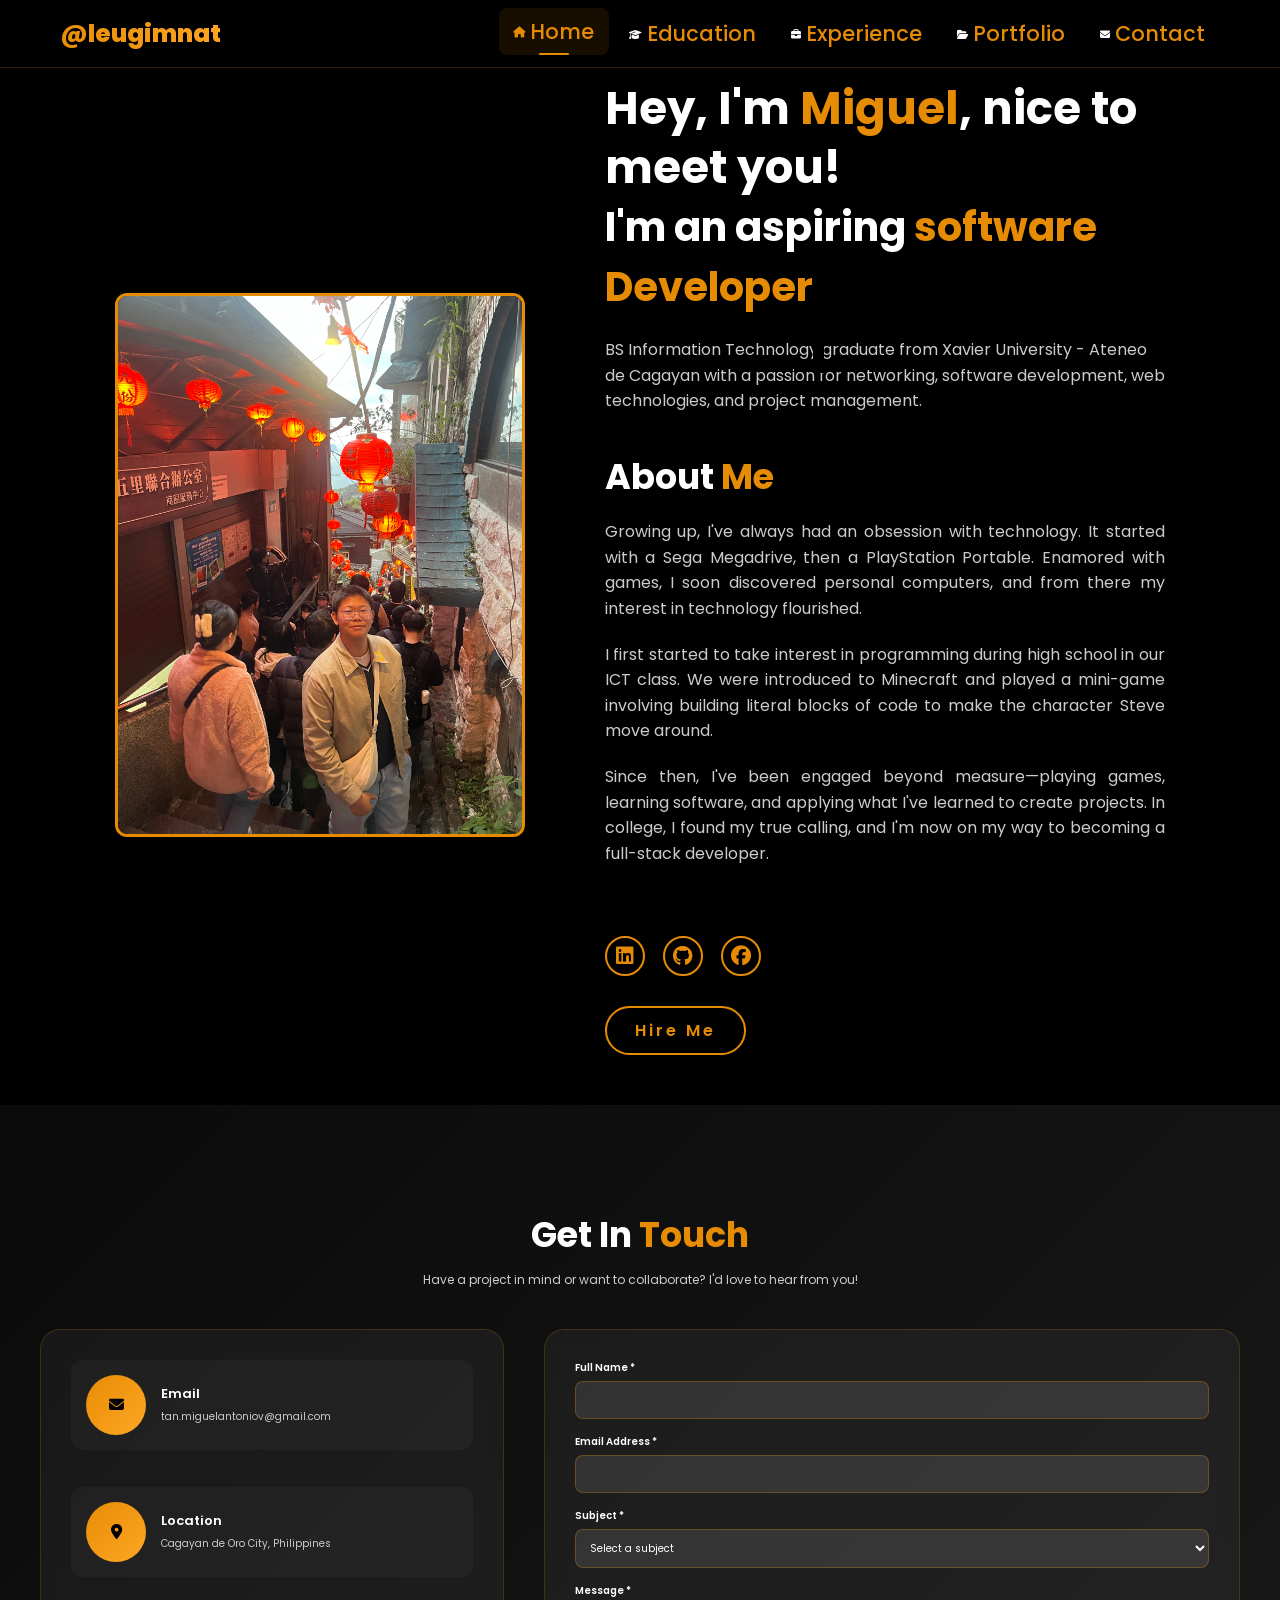
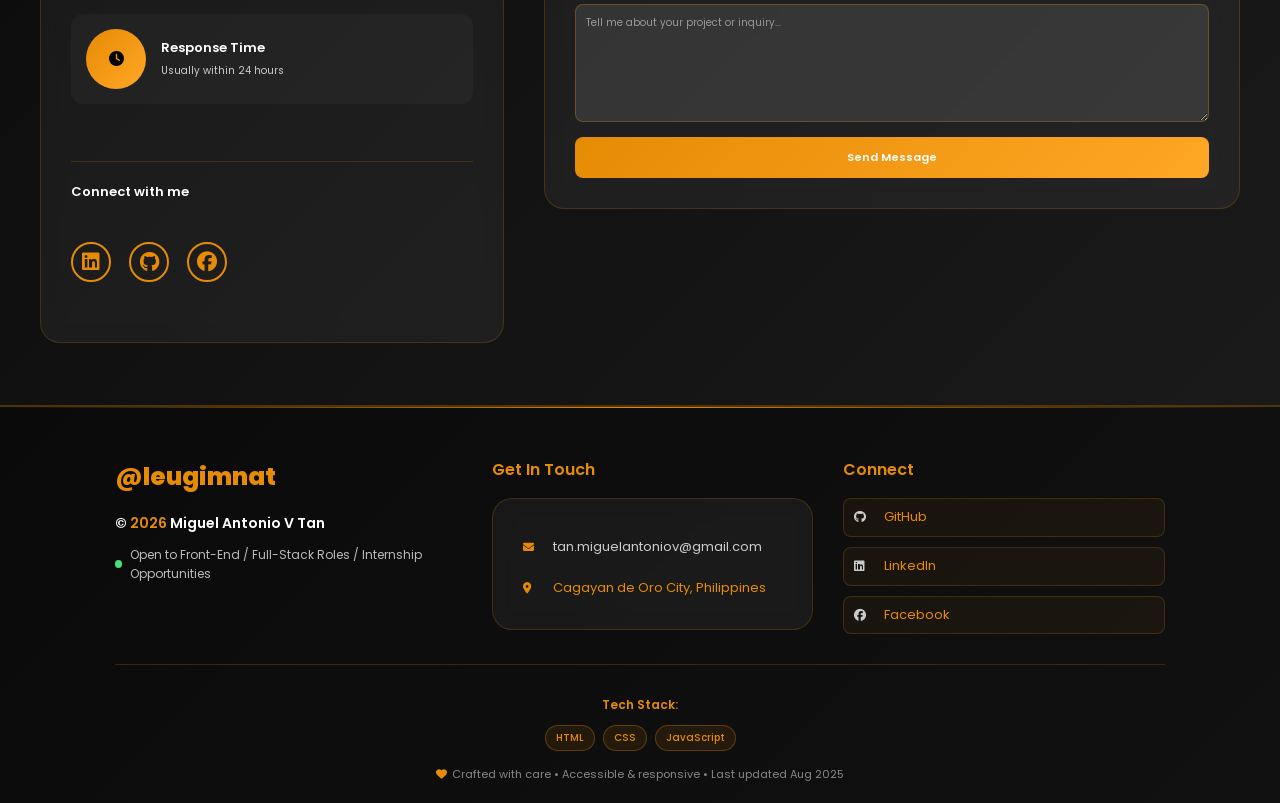
<file: index.html>
<!DOCTYPE html>
<html lang="en">
    
<head>
    <meta charset="UTF-8">
    <meta name="viewport" content="width=device-width, initial-scale=1.0">
    <link rel="stylesheet" href="https://cdnjs.cloudflare.com/ajax/libs/font-awesome/6.5.2/css/all.min.css">
    <link rel="stylesheet" href="style.min.css">
    <title>Resume Website</title>
</head>
<body>
    <header class="navbar">
        <div class="nav-container">
            <a href="index.html" class="logo" aria-label="Miguel Antonio V Tan - Home">
                <span class="logo-text">@leugimnat</span>
            </a>

            <nav class="nav-menu" role="navigation" aria-label="Main navigation">
                <ul class="nav-list">
                    <li class="nav-item">
                        <a href="#home" class="nav-link active" aria-current="page">
                            <i class="fa-solid fa-house"></i>
                            <span>Home</span>
                        </a>
                    </li>
                    <li class="nav-item">
                        <a href="education.html" class="nav-link">
                            <i class="fa-solid fa-graduation-cap"></i>
                            <span>Education</span>
                        </a>
                    </li>
                    <li class="nav-item">
                        <a href="experience.html" class="nav-link">
                            <i class="fa-solid fa-briefcase"></i>
                            <span>Experience</span>
                        </a>
                    </li>
                    <li class="nav-item">
                        <a href="portfolio.html" class="nav-link">
                            <i class="fa-solid fa-folder-open"></i>
                            <span>Portfolio</span>
                        </a>
                    </li>
                    <li class="nav-item">
                        <a href="#contact" class="nav-link">
                            <i class="fa-solid fa-envelope"></i>
                            <span>Contact</span>
                        </a>
                    </li>
                </ul>
            </nav>

            <button type="button" class="mobile-menu-toggle" aria-label="Toggle mobile menu" aria-expanded="false">
                <span class="hamburger-line"></span>
                <span class="hamburger-line"></span>
                <span class="hamburger-line"></span>
            </button>
        </div>
    </header>
    <section id="home" class="home">
        <div class="home-img">
            <img src="images/pt1.JPG" alt="Picture of Miguel Antonio V Tan in Taiwan." loading="lazy" decoding="async">
        </div>
        <div class="home-content">
            <div class="intro-section">
                <h1>Hey, I'm <span>Miguel</span>, nice to meet you!</h1>
                <h3 class="typing-text">I'm an aspiring <span></span></h3>
                <p class="intro-description">
                    BS Information Technology graduate from Xavier University - Ateneo de Cagayan with a passion for
                    networking, software development, web technologies, and project management.
                </p>
            </div>

            <div class="about-section">
                <h2>About <span>Me</span></h2>
                <div class="about-content">
                    <p>
                        Growing up, I've always had an obsession with technology. It started with a Sega Megadrive,
                        then a PlayStation Portable. Enamored with games, I soon discovered personal computers,
                        and from there my interest in technology flourished.
                    </p>
                    <p>
                        I first started to take interest in programming during high school in our ICT class.
                        We were introduced to Minecraft and played a mini-game involving building literal blocks
                        of code to make the character Steve move around.
                    </p>
                    <p>
                        Since then, I've been engaged beyond measure—playing games, learning software, and applying
                        what I've learned to create projects. In college, I found my true calling, and I'm now
                        on my way to becoming a full-stack developer.
                    </p>
                </div>
            </div>

            <div class="contact-section">
                <div class="social-icons">
                    <a href="https://www.linkedin.com/in/miguel-antonio-tan-945499255/" aria-label="LinkedIn Profile">
                        <i class="fa-brands fa-linkedin"></i>
                    </a>
                    <a href="https://github.com/leugimnat" aria-label="GitHub Profile">
                        <i class="fa-brands fa-github"></i>
                    </a>
                    <a href="https://www.facebook.com/zeuqzavleugimnat/" aria-label="Facebook Profile">
                        <i class="fa-brands fa-facebook"></i>
                    </a>
                </div>
                <a href="#contact" class="btn">Hire Me</a>
            </div>
        </div>
    </section>

    <!-- Contact Section -->
    <section id="contact" class="contact">
        <div class="contact-container">
            <div class="contact-header">
                <h2>Get In <span>Touch</span></h2>
                <p>Have a project in mind or want to collaborate? I'd love to hear from you!</p>
            </div>

            <div class="contact-content">
                <div class="contact-info">
                    <div class="contact-item">
                        <div class="contact-icon">
                            <i class="fa-solid fa-envelope"></i>
                        </div>
                        <div class="contact-details">
                            <h3>Email</h3>
                            <p>tan.miguelantoniov@gmail.com</p>
                        </div>
                    </div>

                    <div class="contact-item">
                        <div class="contact-icon">
                            <i class="fa-solid fa-location-dot"></i>
                        </div>
                        <div class="contact-details">
                            <h3>Location</h3>
                            <p>Cagayan de Oro City, Philippines</p>
                        </div>
                    </div>

                    <div class="contact-item">
                        <div class="contact-icon">
                            <i class="fa-solid fa-clock"></i>
                        </div>
                        <div class="contact-details">
                            <h3>Response Time</h3>
                            <p>Usually within 24 hours</p>
                        </div>
                    </div>

                    <div class="contact-social">
                        <h3>Connect with me</h3>
                        <div class="social-icons">
                            <a href="https://www.linkedin.com/in/miguel-antonio-tan-945499255/" aria-label="LinkedIn Profile">
                                <i class="fa-brands fa-linkedin"></i>
                            </a>
                            <a href="https://github.com/leugimnat" aria-label="GitHub Profile">
                                <i class="fa-brands fa-github"></i>
                            </a>
                            <a href="https://www.facebook.com/zeuqzavleugimnat/" aria-label="Facebook Profile">
                                <i class="fa-brands fa-facebook"></i>
                            </a>
                        </div>
                    </div>
                </div>

                <div class="contact-form-container">
                    <form id="contact-form" class="contact-form">
                        <div class="form-group">
                            <label for="name">Full Name *</label>
                            <input type="text" id="name" name="name" required>
                        </div>

                        <div class="form-group">
                            <label for="email">Email Address *</label>
                            <input type="email" id="email" name="email" required>
                        </div>

                        <div class="form-group">
                            <label for="subject">Subject *</label>
                            <select id="subject" name="subject" required>
                                <option value="">Select a subject</option>
                                <option value="job-opportunity">Job Opportunity</option>
                                <option value="project-collaboration">Project Collaboration</option>
                                <option value="freelance-work">Freelance Work</option>
                                <option value="general-inquiry">General Inquiry</option>
                                <option value="other">Other</option>
                            </select>
                        </div>

                        <div class="form-group">
                            <label for="message">Message *</label>
                            <textarea id="message" name="message" rows="6" required placeholder="Tell me about your project or inquiry..."></textarea>
                        </div>

                        <button type="submit" class="submit-btn">
                            <span class="btn-text">Send Message</span>
                            <span class="btn-loading">
                                <i class="fa-solid fa-spinner fa-spin"></i> Sending...
                            </span>
                        </button>
                    </form>

                    <div id="form-status" class="form-status"></div>
                </div>
            </div>
        </div>
    </section>
</body>
<footer class="site-footer">
  <div class="footer-inner">
    <div class="footer-main">
      <div class="footer-brand">
        <h3 class="footer-logo">@leugimnat</h3>
        <p class="footer-name">&copy; <span id="year"></span> Miguel Antonio V Tan</p>
        <p class="footer-status">
          <span class="status-indicator"></span>
          Open to Front-End / Full-Stack Roles / Internship Opportunities
        </p>
      </div>

      <div class="footer-links">
        <div class="footer-contact">
          <h4>Get In Touch</h4>
          <div class="contact-info">
            <a href="mailto:tan.miguelantoniov@gmail.com" class="contact-email">
              <i class="fa-solid fa-envelope"></i>
              tan.miguelantoniov@gmail.com
            </a>
            <div class="contact-location">
              <i class="fa-solid fa-location-dot"></i>
              <span>Cagayan de Oro City, Philippines</span>
            </div>
          </div>
        </div>

        <div class="footer-social">
          <h4>Connect</h4>
          <div class="social-links">
            <a href="https://github.com/leugimnat" aria-label="GitHub Profile" title="GitHub">
              <i class="fa-brands fa-github"></i>
              <span>GitHub</span>
            </a>
            <a href="https://www.linkedin.com/in/miguel-antonio-tan-945499255/" aria-label="LinkedIn Profile" title="LinkedIn">
              <i class="fa-brands fa-linkedin"></i>
              <span>LinkedIn</span>
            </a>
            <a href="https://www.facebook.com/zeuqzavleugimnat/" aria-label="Facebook Profile" title="Facebook">
              <i class="fa-brands fa-facebook"></i>
              <span>Facebook</span>
            </a>
          </div>
        </div>
      </div>
    </div>

    <div class="footer-bottom">
      <div class="footer-tech">
        <span class="tech-label">Tech Stack:</span>
        <div class="tech-stack">
          <span class="tech-item">HTML</span>
          <span class="tech-item">CSS</span>
          <span class="tech-item">JavaScript</span>
        </div>
      </div>
      <p class="footer-note">
        <i class="fa-solid fa-heart"></i>
        Crafted with care • Accessible & responsive • Last updated Aug 2025
      </p>
    </div>
  </div>
</footer>
<script>
  // Update year
  document.getElementById('year').textContent = new Date().getFullYear();

  // Mobile menu functionality
  const mobileMenuToggle = document.querySelector('.mobile-menu-toggle');
  const navMenu = document.querySelector('.nav-menu');
  const navLinks = document.querySelectorAll('.nav-link');
  const navbar = document.querySelector('.navbar');

  // Toggle mobile menu
  mobileMenuToggle.addEventListener('click', () => {
    mobileMenuToggle.classList.toggle('active');
    navMenu.classList.toggle('active');

    // Update aria-expanded attribute
    const isExpanded = navMenu.classList.contains('active');
    mobileMenuToggle.setAttribute('aria-expanded', isExpanded);
  });

  // Close mobile menu when clicking on nav links
  navLinks.forEach(link => {
    link.addEventListener('click', () => {
      mobileMenuToggle.classList.remove('active');
      navMenu.classList.remove('active');
      mobileMenuToggle.setAttribute('aria-expanded', 'false');
    });
  });

  // Close mobile menu when clicking outside
  document.addEventListener('click', (e) => {
    if (!navMenu.contains(e.target) && !mobileMenuToggle.contains(e.target)) {
      mobileMenuToggle.classList.remove('active');
      navMenu.classList.remove('active');
      mobileMenuToggle.setAttribute('aria-expanded', 'false');
    }
  });

  // Navbar scroll effect
  window.addEventListener('scroll', () => {
    if (window.scrollY > 100) {
      navbar.classList.add('scrolled');
    } else {
      navbar.classList.remove('scrolled');
    }
  });

  // Smooth scrolling for navigation links
  navLinks.forEach(link => {
    link.addEventListener('click', (e) => {
      const href = link.getAttribute('href');
      if (href.startsWith('#')) {
        e.preventDefault();
        const targetId = href.substring(1);
        const targetElement = document.getElementById(targetId);

        if (targetElement) {
          const offsetTop = targetElement.offsetTop - 80; // Account for fixed navbar
          window.scrollTo({
            top: offsetTop,
            behavior: 'smooth'
          });

          // Update active link
          navLinks.forEach(l => l.classList.remove('active'));
          link.classList.add('active');
        }
      }
    });
  });

  // Update active link on scroll
  window.addEventListener('scroll', () => {
    const sections = document.querySelectorAll('section[id]');
    const scrollPos = window.scrollY + 100;

    sections.forEach(section => {
      const sectionTop = section.offsetTop;
      const sectionHeight = section.offsetHeight;
      const sectionId = section.getAttribute('id');

      if (scrollPos >= sectionTop && scrollPos < sectionTop + sectionHeight) {
        navLinks.forEach(link => {
          link.classList.remove('active');
          if (link.getAttribute('href') === `#${sectionId}`) {
            link.classList.add('active');
          }
        });
      }
    });
  });

  // Contact Form Functionality
  const contactForm = document.getElementById('contact-form');
  const formStatus = document.getElementById('form-status');
  const submitBtn = contactForm.querySelector('.submit-btn');
  const btnText = submitBtn.querySelector('.btn-text');
  const btnLoading = submitBtn.querySelector('.btn-loading');

  // Initialize EmailJS (you'll need to replace with your actual EmailJS credentials)
  // emailjs.init("YOUR_PUBLIC_KEY"); // Uncomment and add your EmailJS public key

  contactForm.addEventListener('submit', async (e) => {
    e.preventDefault();

    // Get form data
    const formData = new FormData(contactForm);
    const name = formData.get('name');
    const email = formData.get('email');
    const subject = formData.get('subject');
    const message = formData.get('message');

    // Basic validation
    if (!name || !email || !subject || !message) {
      showFormStatus('Please fill in all required fields.', 'error');
      return;
    }

    // Email validation
    const emailRegex = /^[^\s@]+@[^\s@]+\.[^\s@]+$/;
    if (!emailRegex.test(email)) {
      showFormStatus('Please enter a valid email address.', 'error');
      return;
    }

    // Show loading state
    setLoadingState(true);

    try {
      // Using Formspree (replace with your Formspree endpoint)
      const response = await fetch('https://formspree.io/f/mvgqljgn', {
        method: 'POST',
        headers: {
          'Content-Type': 'application/json',
        },
        body: JSON.stringify({
          name: name,
          email: email,
          subject: subject,
          message: message
        })
      });

      if (!response.ok) {
        throw new Error('Failed to send message');
      }

      // For demo purposes - simulate successful submission
      await new Promise(resolve => setTimeout(resolve, 2000));

      showFormStatus('Thank you! Your message has been sent successfully. I\'ll get back to you soon!', 'success');
      contactForm.reset();

    } catch (error) {
      console.error('Error sending message:', error);
      showFormStatus('Sorry, there was an error sending your message. Please try again or contact me directly via email.', 'error');
    } finally {
      setLoadingState(false);
    }
  });

  function setLoadingState(loading) {
    if (loading) {
      submitBtn.disabled = true;
      btnText.style.display = 'none';
      btnLoading.style.display = 'inline-flex';
    } else {
      submitBtn.disabled = false;
      btnText.style.display = 'inline';
      btnLoading.style.display = 'none';
    }
  }

  function showFormStatus(message, type) {
    formStatus.textContent = message;
    formStatus.className = `form-status ${type}`;
    formStatus.style.display = 'block';

    // Auto-hide success messages after 5 seconds
    if (type === 'success') {
      setTimeout(() => {
        formStatus.style.display = 'none';
      }, 5000);
    }
  }
</script>
</html>
</file>
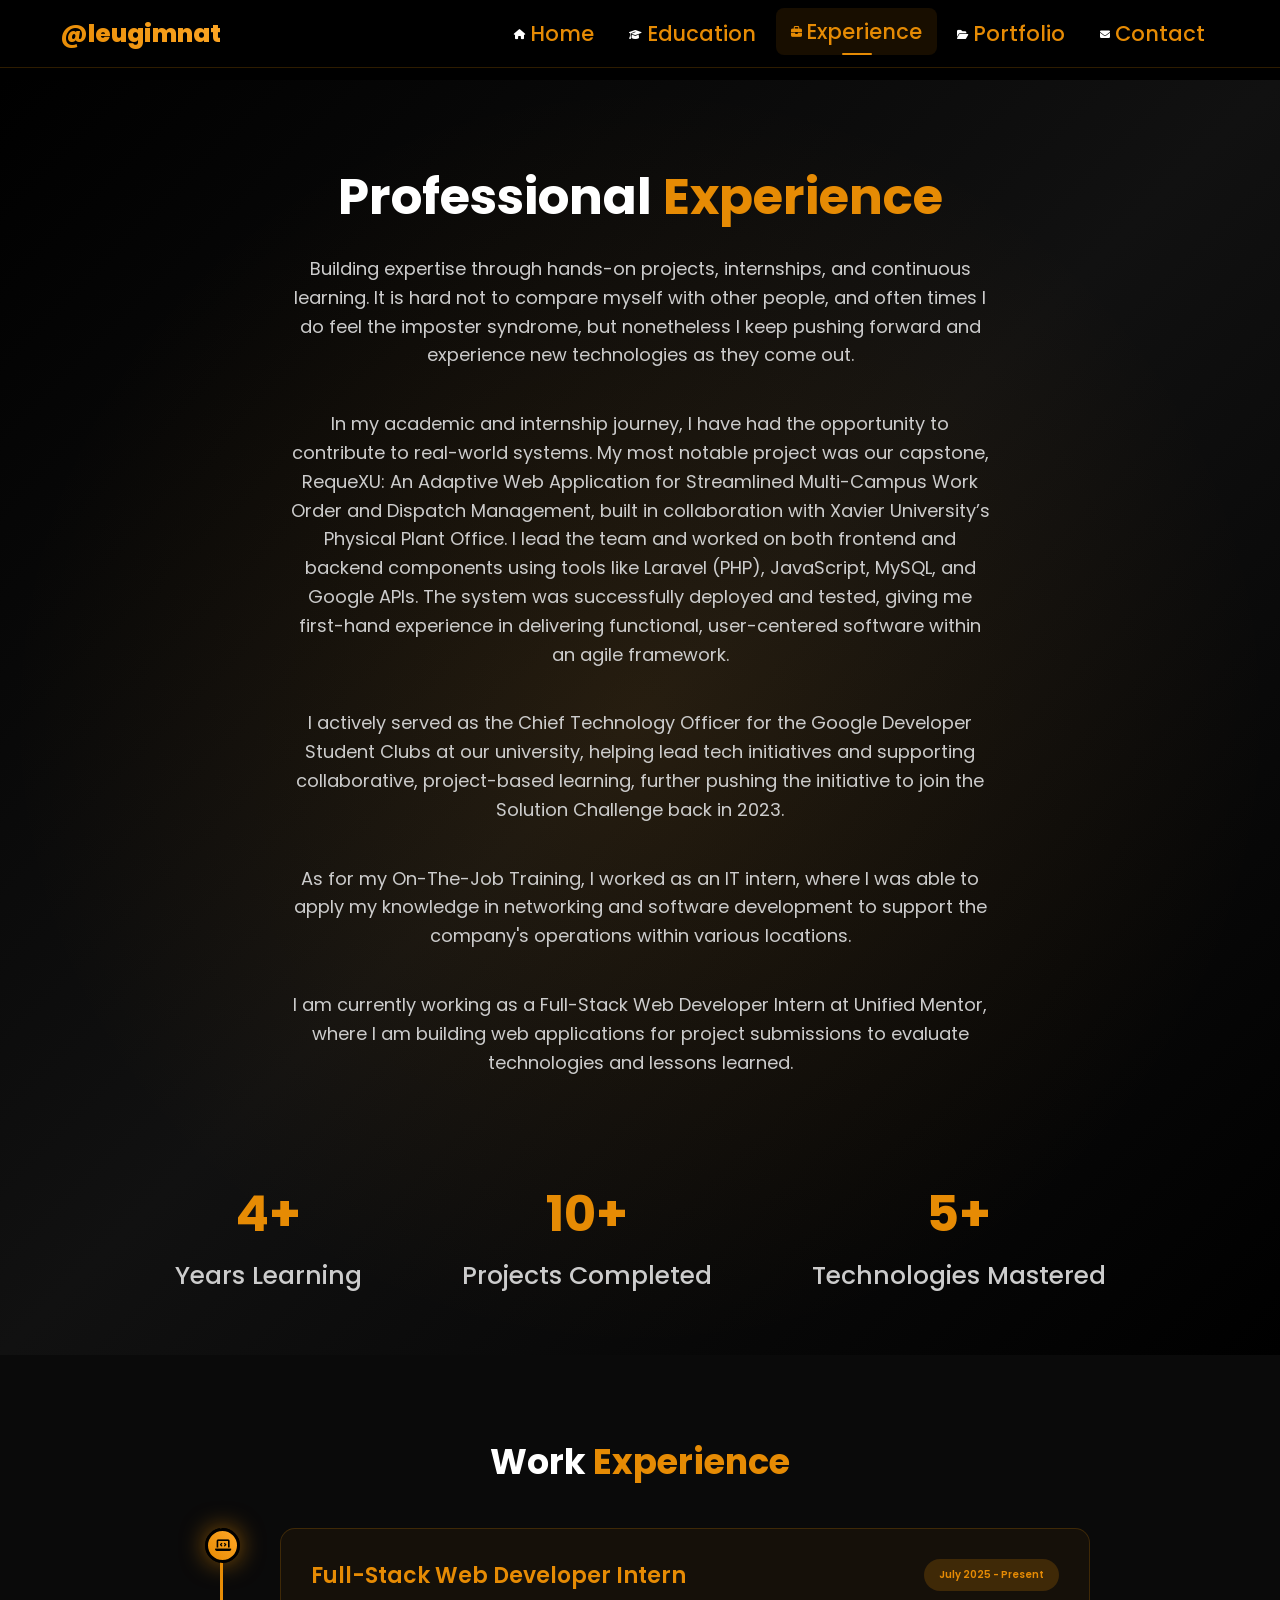
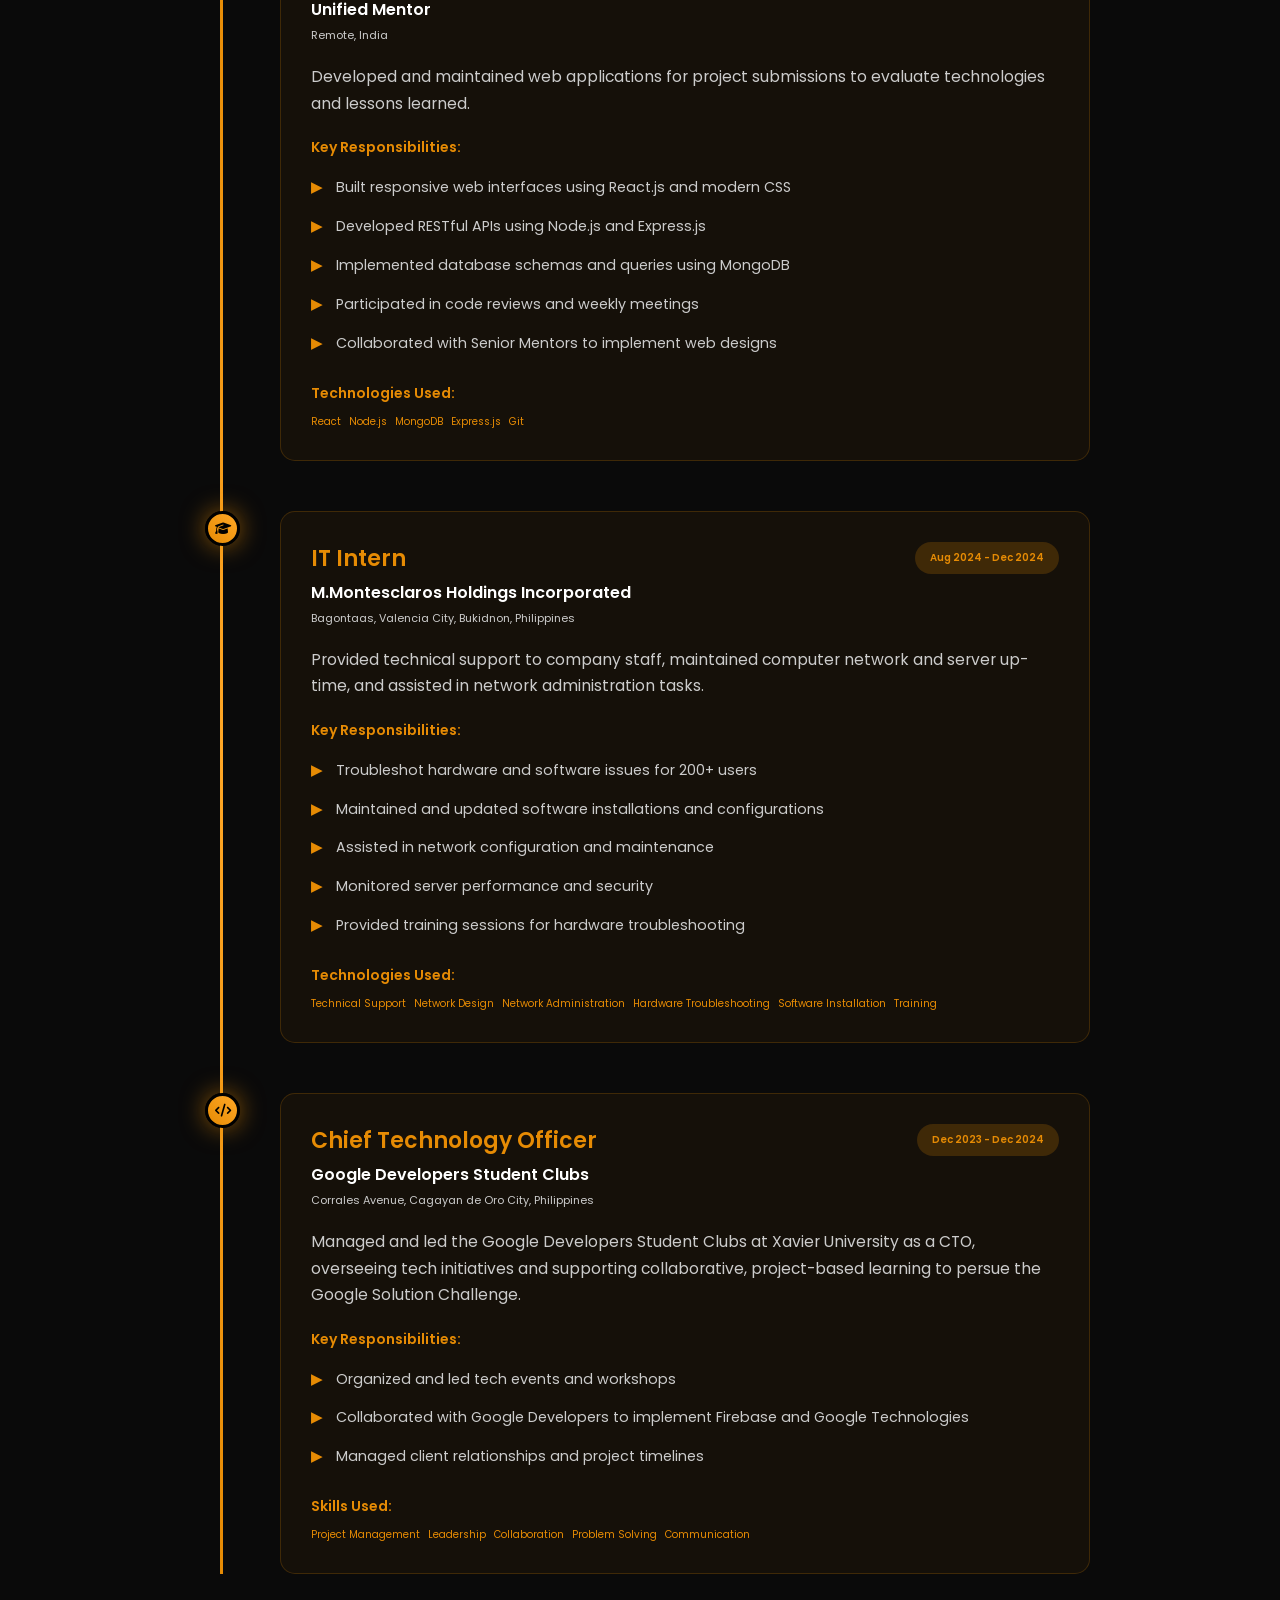
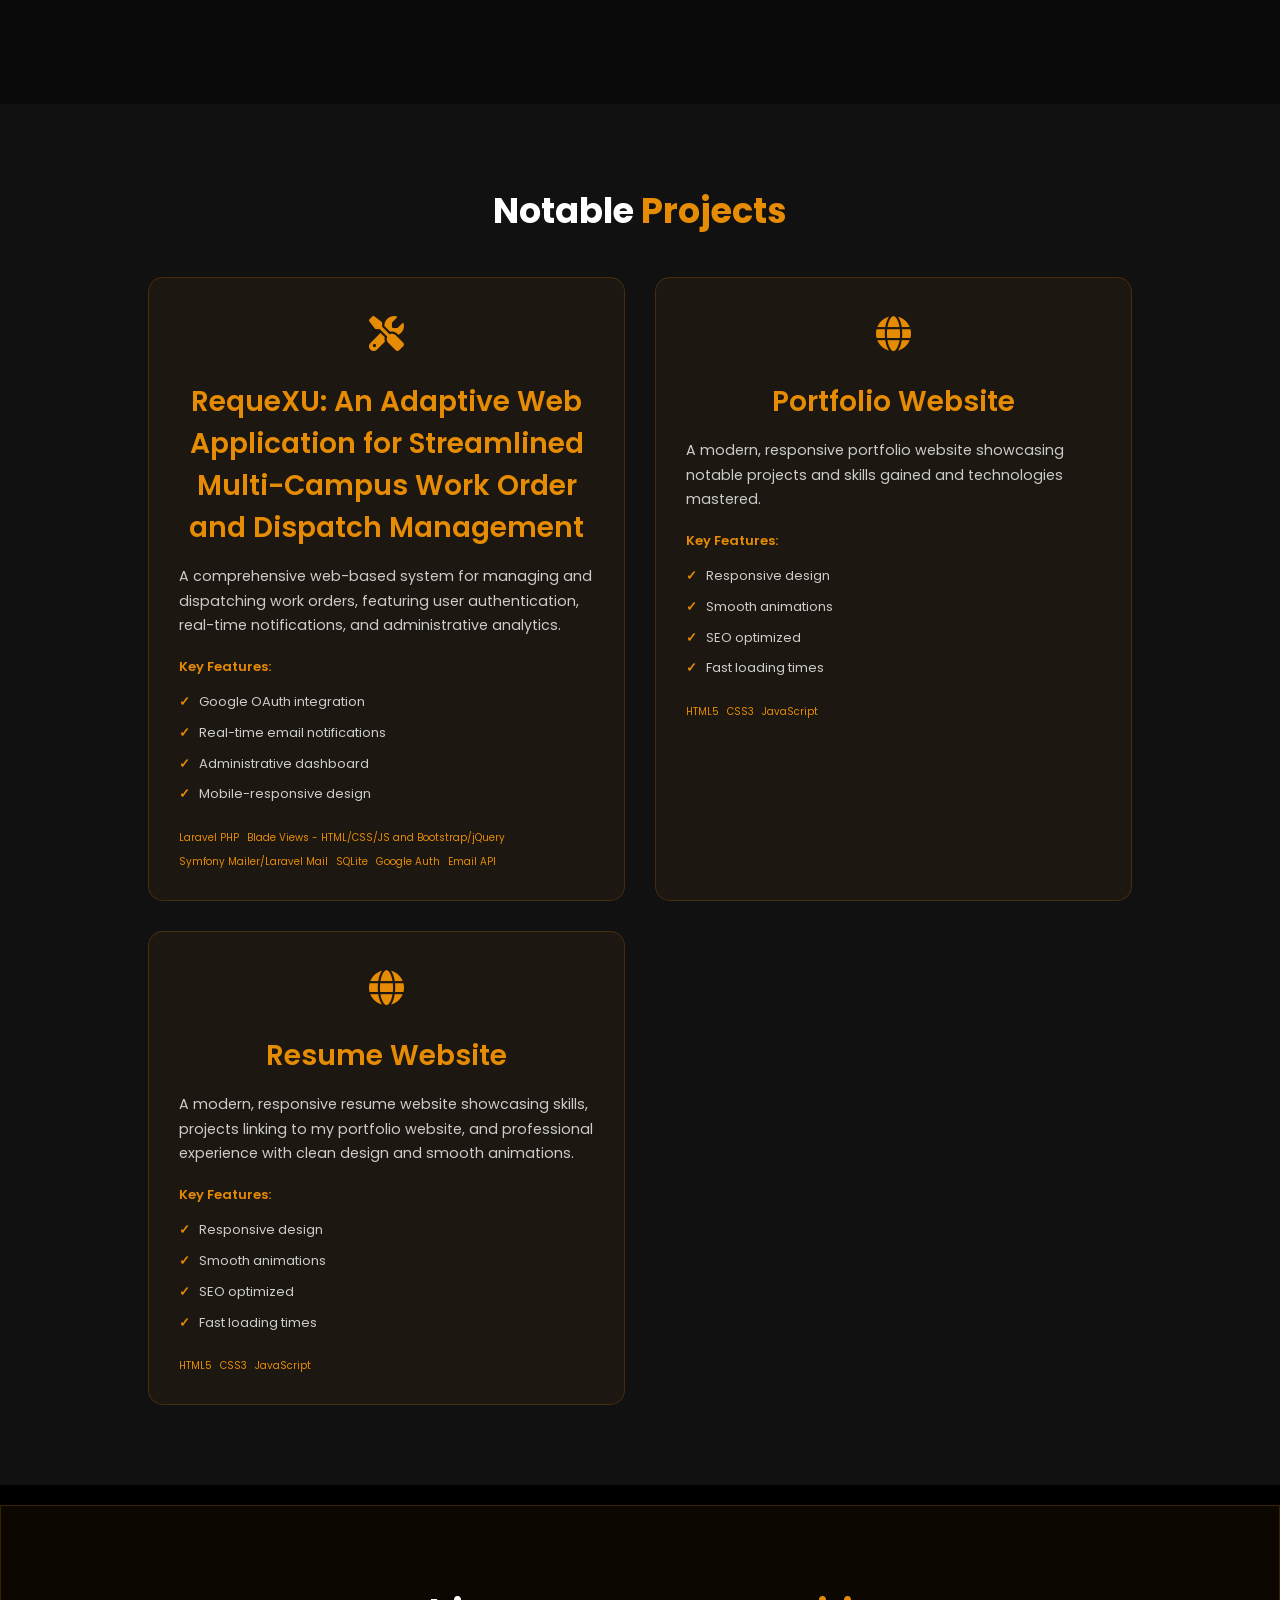
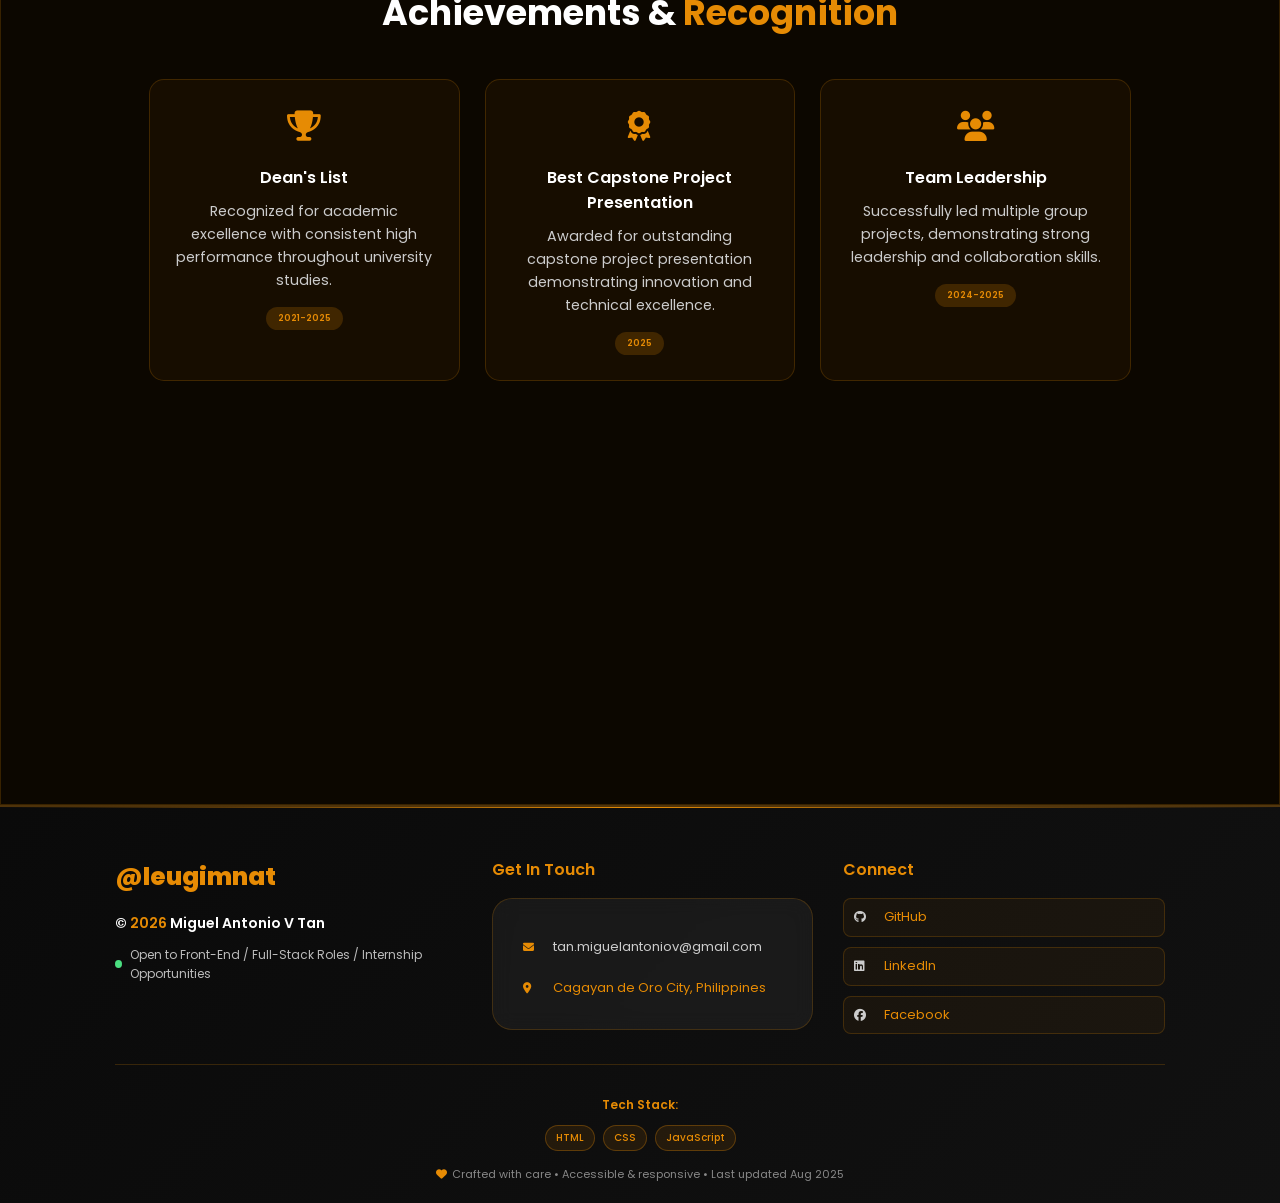
<file: experience.html>
<!DOCTYPE html>
<html lang="en">
    
<head>
    <meta charset="UTF-8">
    <meta name="viewport" content="width=device-width, initial-scale=1.0">
    <link rel="stylesheet" href="https://cdnjs.cloudflare.com/ajax/libs/font-awesome/6.5.2/css/all.min.css">
    <link rel="stylesheet" href="style.min.css">
    <title>Experience - Miguel Antonio V Tan</title>
</head>
<body>
    <header class="navbar">
        <div class="nav-container">
            <a href="index.html" class="logo" aria-label="Miguel Antonio V Tan - Home">
                <span class="logo-text">@leugimnat</span>
            </a>
            
            <nav class="nav-menu" role="navigation" aria-label="Main navigation">
                <ul class="nav-list">
                    <li class="nav-item">
                        <a href="index.html" class="nav-link">
                            <i class="fa-solid fa-house"></i>
                            <span>Home</span>
                        </a>
                    </li>
                    <li class="nav-item">
                        <a href="education.html" class="nav-link">
                            <i class="fa-solid fa-graduation-cap"></i>
                            <span>Education</span>
                        </a>
                    </li>
                    <li class="nav-item">
                        <a href="experience.html" class="nav-link active" aria-current="page">
                            <i class="fa-solid fa-briefcase"></i>
                            <span>Experience</span>
                        </a>
                    </li>
                    <li class="nav-item">
                        <a href="portfolio.html" class="nav-link">
                            <i class="fa-solid fa-folder-open"></i>
                            <span>Portfolio</span>
                        </a>
                    </li>
                    <li class="nav-item">
                        <a href="index.html#contact" class="nav-link">
                            <i class="fa-solid fa-envelope"></i>
                            <span>Contact</span>
                        </a>
                    </li>
                </ul>
            </nav>
            
            <button type="button" class="mobile-menu-toggle" aria-label="Toggle mobile menu" aria-expanded="false">
                <span class="hamburger-line"></span>
                <span class="hamburger-line"></span>
                <span class="hamburger-line"></span>
            </button>
        </div>
    </header>

    <main class="experience-page">
        <section class="experience-hero">
            <div class="hero-content">
                <h1>Professional <span>Experience</span></h1>
                <p class="hero-subtitle">Building expertise through hands-on projects, internships, and continuous learning. It is hard not to compare myself with other people, and often times I do feel the imposter syndrome, but nonetheless I keep pushing forward and experience new technologies as they come out.</p>
                <p class="hero-subtitle">In my academic and internship journey, I have had the opportunity to contribute to real-world systems. My most notable project was our capstone, RequeXU: An Adaptive Web Application for Streamlined Multi-Campus Work Order and Dispatch Management, built in collaboration with Xavier University’s Physical Plant Office. I lead the team and worked on both frontend and backend components using tools like Laravel (PHP), JavaScript, MySQL, and Google APIs. The system was successfully deployed and tested, giving me first-hand experience in delivering functional, user-centered software within an agile framework.</p>
                <p class="hero-subtitle">I actively served as the Chief Technology Officer for the Google Developer Student Clubs at our university, helping lead tech initiatives and supporting collaborative, project-based learning, further pushing the initiative to join the Solution Challenge back in 2023.</p>
                <p class="hero-subtitle">As for my On-The-Job Training, I worked as an IT intern, where I was able to apply my knowledge in networking and software development to support the company's operations within various locations.</p>
                <p class="hero-subtitle">I am currently working as a Full-Stack Web Developer Intern at Unified Mentor, where I am building web applications for project submissions to evaluate technologies and lessons learned.</p>
                <div class="hero-stats">
                    <div class="stat-item">
                        <span class="stat-number">4+</span>
                        <span class="stat-label">Years Learning</span>
                    </div>
                    <div class="stat-item">
                        <span class="stat-number">10+</span>
                        <span class="stat-label">Projects Completed</span>
                    </div>
                    <div class="stat-item">
                        <span class="stat-number">5+</span>
                        <span class="stat-label">Technologies Mastered</span>
                    </div>
                </div>
            </div>
        </section>

        <section class="work-experience">
            <div class="container">
                <h2 class="section-title">Work <span>Experience</span></h2>
                
                <div class="experience-timeline">
                    <div class="experience-item">
                        <div class="experience-marker">
                            <i class="fa-solid fa-laptop-code"></i>
                        </div>
                        <div class="experience-content">
                            <div class="experience-header">
                                <div class="job-info">
                                    <h3>Full-Stack Web Developer Intern</h3>
                                    <h4 class="company">Unified Mentor</h4>
                                    <p class="location">Remote, India</p>
                                </div>
                                <span class="experience-date">July 2025 - Present</span>
                            </div>
                            <div class="experience-details">
                                <p class="job-description">
                                    Developed and maintained web applications for project submissions to evaluate technologies and lessons learned. 
                                </p>
                                <h5>Key Responsibilities:</h5>
                                <ul class="responsibility-list">
                                    <li>Built responsive web interfaces using React.js and modern CSS</li>
                                    <li>Developed RESTful APIs using Node.js and Express.js</li>
                                    <li>Implemented database schemas and queries using MongoDB</li>
                                    <li>Participated in code reviews and weekly meetings</li>
                                    <li>Collaborated with Senior Mentors to implement web designs</li>
                                </ul>
                                <div class="tech-stack-used">
                                    <h5>Technologies Used:</h5>
                                    <div class="tech-tags">
                                        <span class="tech-tag">React</span>
                                        <span class="tech-tag">Node.js</span>
                                        <span class="tech-tag">MongoDB</span>
                                        <span class="tech-tag">Express.js</span>
                                        <span class="tech-tag">Git</span>
                                    </div>
                                </div>
                            </div>
                        </div>
                    </div>

                    <div class="experience-item">
                        <div class="experience-marker">
                            <i class="fa-solid fa-graduation-cap"></i>
                        </div>
                        <div class="experience-content">
                            <div class="experience-header">
                                <div class="job-info">
                                    <h3>IT Intern</h3>
                                    <h4 class="company">M.Montesclaros Holdings Incorporated</h4>
                                    <p class="location">Bagontaas, Valencia City, Bukidnon, Philippines</p>
                                </div>
                                <span class="experience-date">Aug 2024 - Dec 2024</span>
                            </div>
                            <div class="experience-details">
                                <p class="job-description">
                                    Provided technical support to company staff, maintained computer network and server up-time, 
                                    and assisted in network administration tasks.
                                </p>
                                <h5>Key Responsibilities:</h5>
                                <ul class="responsibility-list">
                                    <li>Troubleshot hardware and software issues for 200+ users</li>
                                    <li>Maintained and updated software installations and configurations</li>
                                    <li>Assisted in network configuration and maintenance</li>
                                    <li>Monitored server performance and security</li>
                                    <li>Provided training sessions for hardware troubleshooting</li>
                                </ul>
                                <div class="tech-stack-used">
                                    <h5>Technologies Used:</h5>
                                    <div class="tech-tags">
                                        <span class="tech-tag">Technical Support</span>
                                        <span class="tech-tag">Network Design</span>
                                        <span class="tech-tag">Network Administration</span>
                                        <span class="tech-tag">Hardware Troubleshooting</span>
                                        <span class="tech-tag">Software Installation</span>
                                        <span class="tech-tag">Training</span>
                                    </div>
                                </div>
                            </div>
                        </div>
                    </div>

                    <div class="experience-item">
                        <div class="experience-marker">
                            <i class="fa-solid fa-code"></i>
                        </div>
                        <div class="experience-content">
                            <div class="experience-header">
                                <div class="job-info">
                                    <h3>Chief Technology Officer</h3>
                                    <h4 class="company">Google Developers Student Clubs</h4>
                                    <p class="location">Corrales Avenue, Cagayan de Oro City, Philippines</p>
                                </div>
                                <span class="experience-date">Dec 2023 - Dec 2024</span>
                            </div>
                            <div class="experience-details">
                                <p class="job-description">
                                    Managed and led the Google Developers Student Clubs at Xavier University as a CTO, overseeing tech initiatives and supporting collaborative, project-based learning to persue the Google Solution Challenge.
                                </p>
                                <h5>Key Responsibilities:</h5>
                                <ul class="responsibility-list">
                                    <li>Organized and led tech events and workshops</li>
                                    <li>Collaborated with Google Developers to implement Firebase and Google Technologies</li>
                                    <li>Managed client relationships and project timelines</li>
                                </ul>
                                <div class="tech-stack-used">
                                    <h5>Skills Used:</h5>
                                    <div class="tech-tags">
                                        <span class="tech-tag">Project Management</span>
                                        <span class="tech-tag">Leadership</span>
                                        <span class="tech-tag">Collaboration</span>
                                        <span class="tech-tag">Problem Solving</span>
                                        <span class="tech-tag">Communication</span>
                                    </div>
                                </div>
                            </div>
                        </div>
                    </div>
                </div>
            </div>
        </section>

        <section class="project-experience">
            <div class="container">
                <h2 class="section-title">Notable <span>Projects</span></h2>
                <div class="projects-grid">
                    <div class="project-card">
                        <div class="project-icon">
                            <i class="fa-solid fa-tools"></i>
                        </div>
                        <h3>RequeXU: An Adaptive Web Application for Streamlined Multi-Campus Work Order and Dispatch Management</h3>
                        <p class="project-description">
                            A comprehensive web-based system for managing and dispatching work orders, featuring user authentication, 
                            real-time notifications, and administrative analytics. 
                        </p>
                        <div class="project-features">
                            <h5>Key Features:</h5>
                            <ul>
                                <li>Google OAuth integration</li>
                                <li>Real-time email notifications</li>
                                <li>Administrative dashboard</li>
                                <li>Mobile-responsive design</li>
                            </ul>
                        </div>
                        <div class="project-tech">
                            <span class="tech-tag">Laravel PHP</span>
                            <span class="tech-tag">Blade Views - HTML/CSS/JS and Bootstrap/jQuery</span>
                            <span class="tech-tag">Symfony Mailer/Laravel Mail</span>
                            <span class="tech-tag">SQLite</span>
                            <span class="tech-tag">Google Auth</span>
                            <span class="tech-tag">Email API</span>
                        </div>
                    </div>

                    <div class="project-card">
                        <div class="project-icon">
                            <i class="fa-solid fa-globe"></i>
                        </div>
                        <h3>Portfolio Website</h3>
                        <p class="project-description">
                            A modern, responsive portfolio website showcasing notable projects and skills gained and technologies mastered. 
                        </p>
                        <div class="project-features">
                            <h5>Key Features:</h5>
                            <ul>
                                <li>Responsive design</li>
                                <li>Smooth animations</li>
                                <li>SEO optimized</li>
                                <li>Fast loading times</li>
                            </ul>
                        </div>
                        <div class="project-tech">
                            <span class="tech-tag">HTML5</span>
                            <span class="tech-tag">CSS3</span>
                            <span class="tech-tag">JavaScript</span>
                        </div>
                    </div>

                    <div class="project-card">
                        <div class="project-icon">
                            <i class="fa-solid fa-globe"></i>
                        </div>
                        <h3>Resume Website</h3>
                        <p class="project-description">
                            A modern, responsive resume website showcasing skills, projects linking to my portfolio website, and professional experience 
                            with clean design and smooth animations.
                        </p>
                        <div class="project-features">
                            <h5>Key Features:</h5>
                            <ul>
                                <li>Responsive design</li>
                                <li>Smooth animations</li>
                                <li>SEO optimized</li>
                                <li>Fast loading times</li>
                            </ul>
                        </div>
                        <div class="project-tech">
                            <span class="tech-tag">HTML5</span>
                            <span class="tech-tag">CSS3</span>
                            <span class="tech-tag">JavaScript</span>
                        </div>
                    </div>

                    <!-- <div class="project-card">
                        <div class="project-icon">
                            <i class="fa-solid fa-database"></i>
                        </div>
                        <h3>Database Management System</h3>
                        <p class="project-description">
                            A robust database management system for academic records with advanced search capabilities 
                            and data visualization features.
                        </p>
                        <div class="project-features">
                            <h5>Key Features:</h5>
                            <ul>
                                <li>Advanced search filters</li>
                                <li>Data visualization</li>
                                <li>Export functionality</li>
                                <li>User role management</li>
                            </ul>
                        </div>
                        <div class="project-tech">
                            <span class="tech-tag">MySQL</span>
                            <span class="tech-tag">PHP</span>
                            <span class="tech-tag">Chart.js</span>
                        </div>
                    </div> -->

                </div>
            </div>
        </section>

        <section class="achievements">
            <div class="container">
                <h2 class="section-title">Achievements & <span>Recognition</span></h2>
                <div class="achievements-grid">
                    <div class="achievement-card">
                        <div class="achievement-icon">
                            <i class="fa-solid fa-trophy"></i>
                        </div>
                        <h3>Dean's List</h3>
                        <p>Recognized for academic excellence with consistent high performance throughout university studies.</p>
                        <span class="achievement-year">2021-2025</span>
                    </div>

                    <div class="achievement-card">
                        <div class="achievement-icon">
                            <i class="fa-solid fa-award"></i>
                        </div>
                        <h3>Best Capstone Project Presentation</h3>
                        <p>Awarded for outstanding capstone project presentation demonstrating innovation and technical excellence.</p>
                        <span class="achievement-year">2025</span>
                    </div>

                    <div class="achievement-card">
                        <div class="achievement-icon">
                            <i class="fa-solid fa-users"></i>
                        </div>
                        <h3>Team Leadership</h3>
                        <p>Successfully led multiple group projects, demonstrating strong leadership and collaboration skills.</p>
                        <span class="achievement-year">2024-2025</span>
                    </div>

                    <!-- <div class="achievement-card">
                        <div class="achievement-icon">
                            <i class="fa-solid fa-lightbulb"></i>
                        </div>
                        <h3>Innovation Award</h3>
                        <p>Recognized for innovative solutions in software development and creative problem-solving approaches.</p>
                        <span class="achievement-year">2023</span>
                    </div> -->
                </div>
            </div>
        </section>
    </main>

    <footer class="site-footer">
        <div class="footer-inner">
            <div class="footer-main">
                <div class="footer-brand">
                    <h3 class="footer-logo">@leugimnat</h3>
                    <p class="footer-name">&copy; <span id="year"></span> Miguel Antonio V Tan</p>
                    <p class="footer-status">
                        <span class="status-indicator"></span>
                        Open to Front-End / Full-Stack Roles / Internship Opportunities
                    </p>
                </div>

                <div class="footer-links">
                    <div class="footer-contact">
                        <h4>Get In Touch</h4>
                        <div class="contact-info">
                            <a href="mailto:tan.miguelantoniov@gmail.com" class="contact-email">
                                <i class="fa-solid fa-envelope"></i>
                                tan.miguelantoniov@gmail.com
                            </a>
                            <div class="contact-location">
                                <i class="fa-solid fa-location-dot"></i>
                                <span>Cagayan de Oro City, Philippines</span>
                            </div>
                        </div>
                    </div>

                    <div class="footer-social">
                        <h4>Connect</h4>
                        <div class="social-links">
                            <a href="https://github.com/leugimnat" aria-label="GitHub Profile" title="GitHub">
                                <i class="fa-brands fa-github"></i>
                                <span>GitHub</span>
                            </a>
                            <a href="https://www.linkedin.com/in/miguel-antonio-tan-945499255/" aria-label="LinkedIn Profile" title="LinkedIn">
                                <i class="fa-brands fa-linkedin"></i>
                                <span>LinkedIn</span>
                            </a>
                            <a href="https://www.facebook.com/zeuqzavleugimnat/" aria-label="Facebook Profile" title="Facebook">
                                <i class="fa-brands fa-facebook"></i>
                                <span>Facebook</span>
                            </a>
                        </div>
                    </div>
                </div>
            </div>

            <div class="footer-bottom">
                <div class="footer-tech">
                    <span class="tech-label">Tech Stack:</span>
                    <div class="tech-stack">
                        <span class="tech-item">HTML</span>
                        <span class="tech-item">CSS</span>
                        <span class="tech-item">JavaScript</span>
                    </div>
                </div>
                <p class="footer-note">
                    <i class="fa-solid fa-heart"></i>
                    Crafted with care • Accessible & responsive • Last updated Aug 2025
                </p>
            </div>
        </div>
    </footer>

    <script>
        // Update year
        document.getElementById('year').textContent = new Date().getFullYear();
        
        // Mobile menu functionality
        const mobileMenuToggle = document.querySelector('.mobile-menu-toggle');
        const navMenu = document.querySelector('.nav-menu');
        const navLinks = document.querySelectorAll('.nav-link');
        const navbar = document.querySelector('.navbar');
        
        // Toggle mobile menu
        mobileMenuToggle.addEventListener('click', () => {
            mobileMenuToggle.classList.toggle('active');
            navMenu.classList.toggle('active');
            
            // Update aria-expanded attribute
            const isExpanded = navMenu.classList.contains('active');
            mobileMenuToggle.setAttribute('aria-expanded', isExpanded);
        });
        
        // Close mobile menu when clicking on nav links
        navLinks.forEach(link => {
            link.addEventListener('click', () => {
                mobileMenuToggle.classList.remove('active');
                navMenu.classList.remove('active');
                mobileMenuToggle.setAttribute('aria-expanded', 'false');
            });
        });
        
        // Close mobile menu when clicking outside
        document.addEventListener('click', (e) => {
            if (!navMenu.contains(e.target) && !mobileMenuToggle.contains(e.target)) {
                mobileMenuToggle.classList.remove('active');
                navMenu.classList.remove('active');
                mobileMenuToggle.setAttribute('aria-expanded', 'false');
            }
        });
        
        // Navbar scroll effect
        window.addEventListener('scroll', () => {
            if (window.scrollY > 100) {
                navbar.classList.add('scrolled');
            } else {
                navbar.classList.remove('scrolled');
            }
        });
    </script>
</body>
</html>
</file>
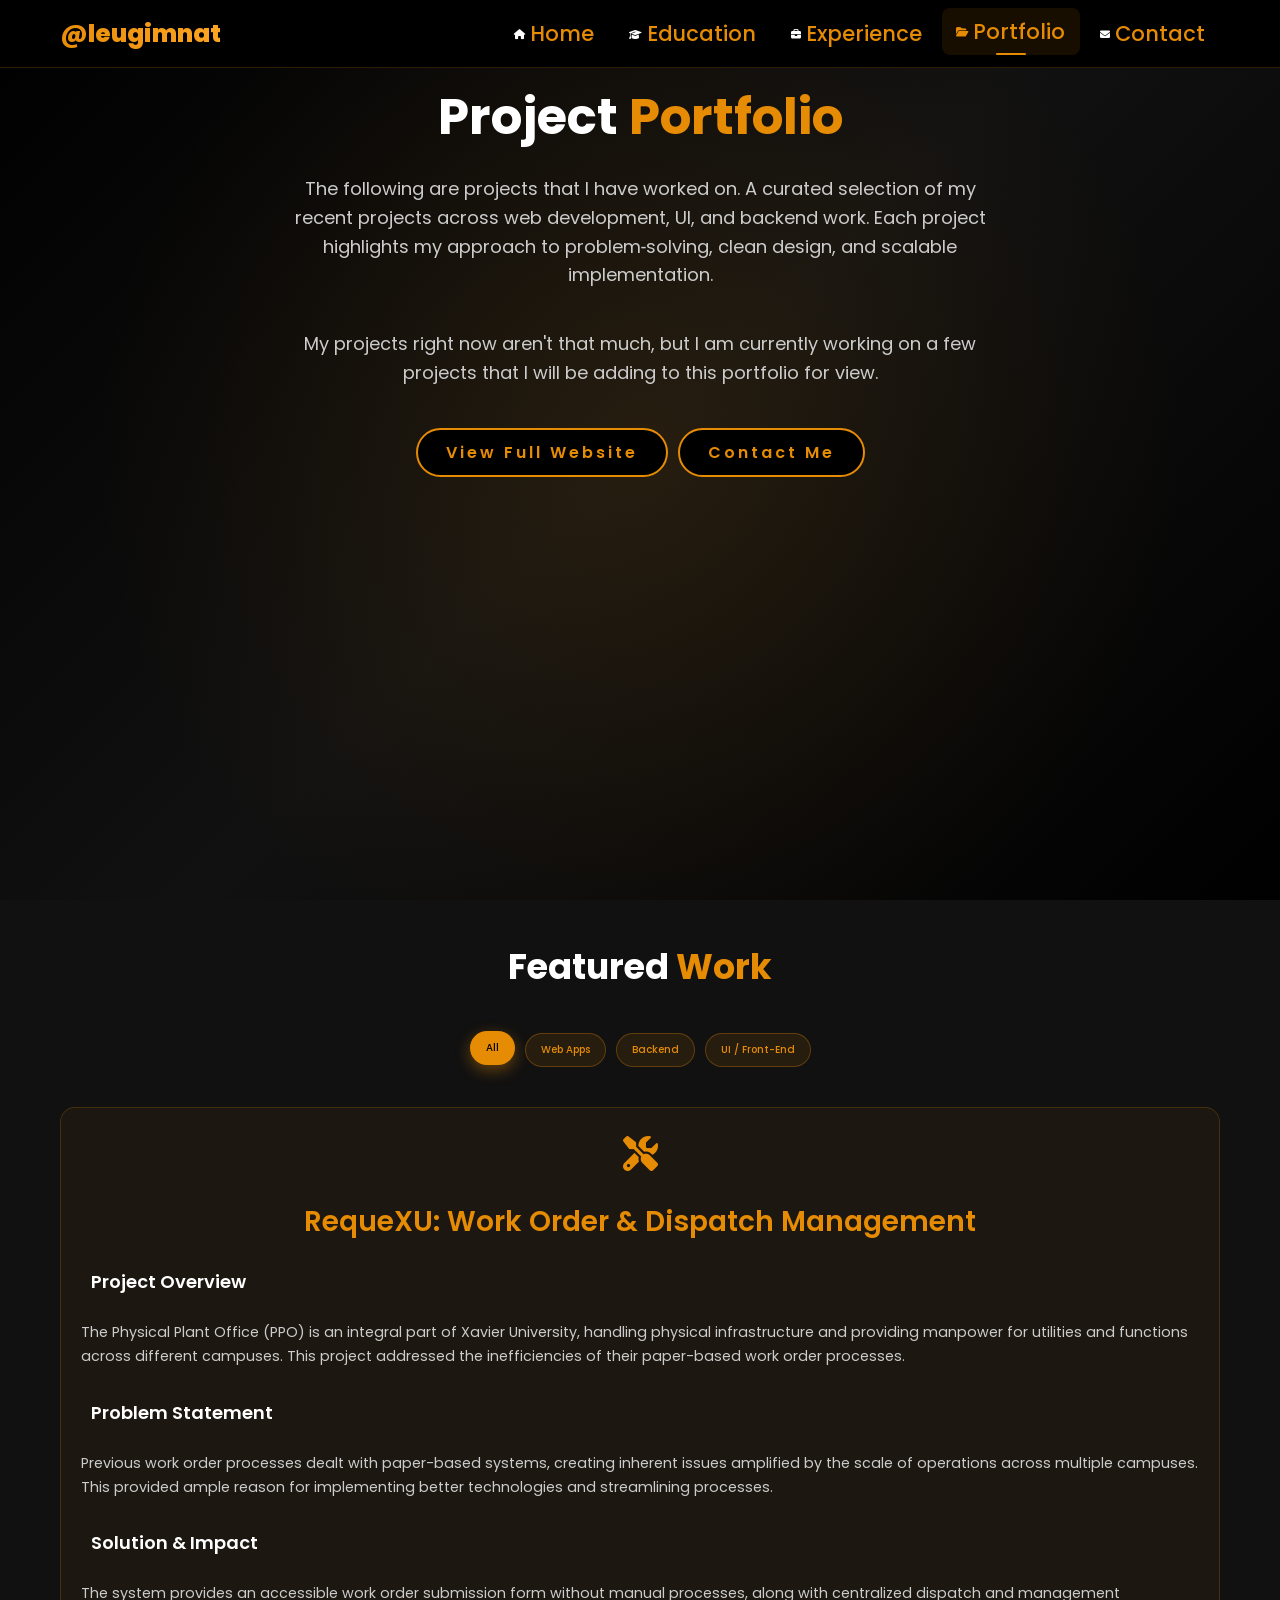
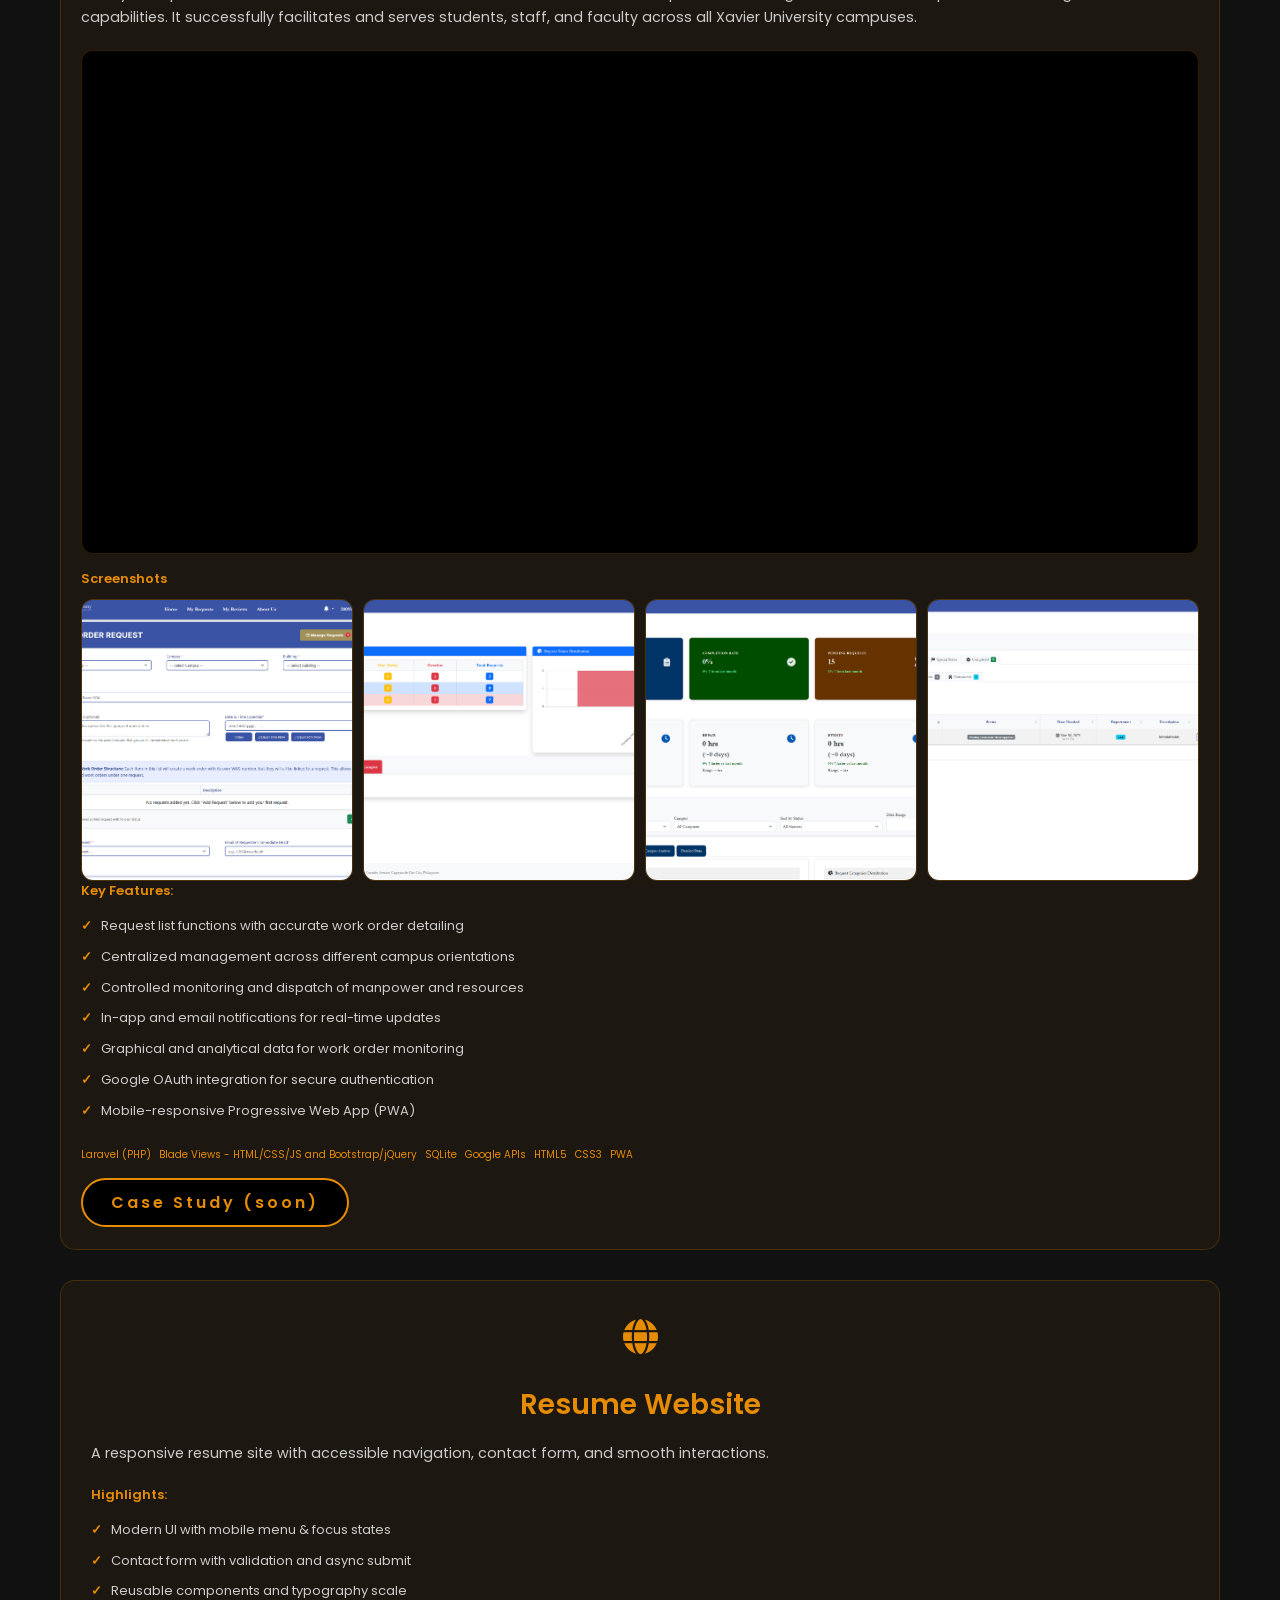
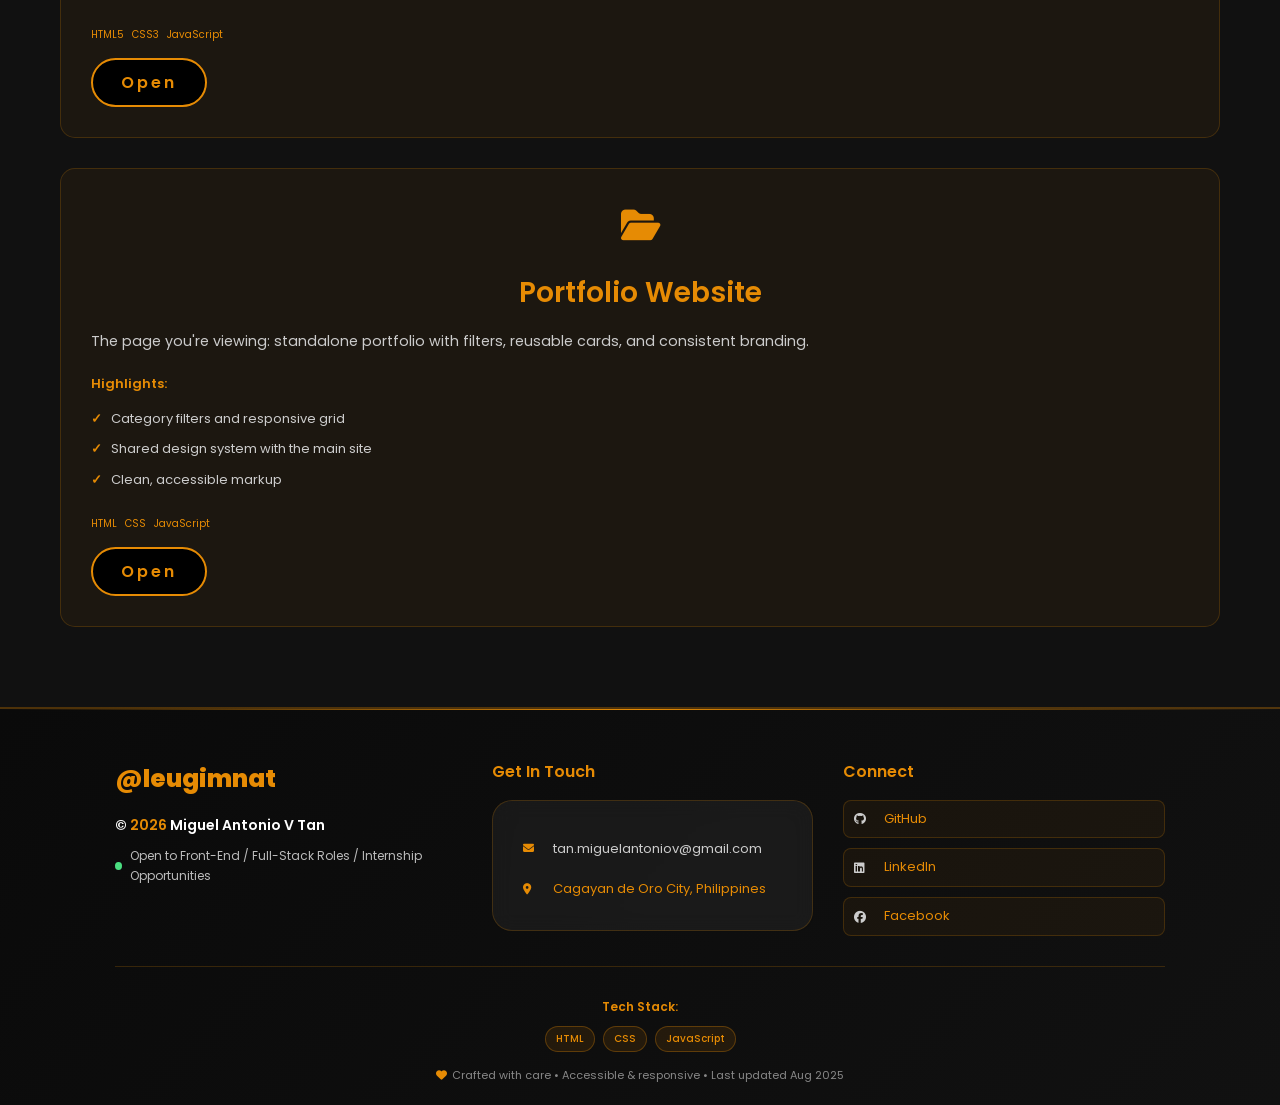
<file: portfolio.html>
<!DOCTYPE html>
<html lang="en">
  <head>
    <meta charset="UTF-8" />
    <meta name="viewport" content="width=device-width, initial-scale=1.0" />
    <link
      rel="stylesheet"
      href="https://cdnjs.cloudflare.com/ajax/libs/font-awesome/6.5.2/css/all.min.css"
    />
    <link rel="stylesheet" href="style.min.css" />
    <title>Portfolio - Miguel Antonio V Tan</title>
  </head>
  <body>
    <header class="navbar">
      <div class="nav-container">
        <a href="index.html" class="logo" aria-label="Miguel Antonio V Tan - Home">
          <span class="logo-text">@leugimnat</span>
        </a>

        <nav class="nav-menu" role="navigation" aria-label="Main navigation">
          <ul class="nav-list">
            <li class="nav-item">
              <a href="index.html" class="nav-link">
                <i class="fa-solid fa-house"></i>
                <span>Home</span>
              </a>
            </li>
            <li class="nav-item">
              <a href="education.html" class="nav-link">
                <i class="fa-solid fa-graduation-cap"></i>
                <span>Education</span>
              </a>
            </li>
            <li class="nav-item">
              <a href="experience.html" class="nav-link">
                <i class="fa-solid fa-briefcase"></i>
                <span>Experience</span>
              </a>
            </li>
            <li class="nav-item">
              <a href="portfolio.html" class="nav-link active" aria-current="page">
                <i class="fa-solid fa-folder-open"></i>
                <span>Portfolio</span>
              </a>
            </li>
            <li class="nav-item">
              <a href="index.html#contact" class="nav-link">
                <i class="fa-solid fa-envelope"></i>
                <span>Contact</span>
              </a>
            </li>
          </ul>
        </nav>

        <button type="button" class="mobile-menu-toggle" aria-label="Toggle mobile menu" aria-expanded="false">
          <span class="hamburger-line"></span>
          <span class="hamburger-line"></span>
          <span class="hamburger-line"></span>
        </button>
      </div>
    </header>

    <main>
      <!-- Hero (uses existing experience-hero styles) -->
      <section class="experience-hero">
        <div class="hero-content">
          <h1>Project <span>Portfolio</span></h1>
          <p class="hero-subtitle">
            The following are projects that I have worked on. A curated selection of my recent projects across web development, UI, and backend work. Each project highlights my
            approach to problem‑solving, clean design, and scalable implementation. 
          </p>
          <p class="hero-subtitle">
            My projects right now aren't that much, but I am currently working on a few projects that I will be adding to this portfolio for view.
          </p>
          <div class="portfolio-cta">
            <a class="btn" href="index.html">View Full Website</a>
            <a class="btn" href="index.html#contact">Contact Me</a>
          </div>
        </div>
      </section>

      <!-- Projects Grid (reuses .projects-grid and .project-card styles) -->
      <section class="portfolio-section-dark">
        <div class="container">
          <h2 class="section-title">Featured <span>Work</span></h2>
          <div class="gallery-filters">
            <button type="button" class="filter-btn active" data-filter="all">All</button>
            <button type="button" class="filter-btn" data-filter="web">Web Apps</button>
            <button type="button" class="filter-btn" data-filter="backend">Backend</button>
            <button type="button" class="filter-btn" data-filter="design">UI / Front-End</button>
          </div>
          <div class="projects-grid">
            <!-- Project 1 -->
            <div class="project-card media-rich" data-category="web">
              <div class="project-icon"><i class="fa-solid fa-tools"></i></div>
              <h3>RequeXU: Work Order & Dispatch Management</h3>
              <h4>Project Overview</h4>
              <p class="project-description">
                The Physical Plant Office (PPO) is an integral part of Xavier University, handling physical infrastructure and providing manpower for utilities and functions across different campuses. This project addressed the inefficiencies of their paper-based work order processes.
              </p>
              
              <h4>Problem Statement</h4>
              <p class="project-description">
                Previous work order processes dealt with paper-based systems, creating inherent issues amplified by the scale of operations across multiple campuses. This provided ample reason for implementing better technologies and streamlining processes.
              </p>

              <h4>Solution & Impact</h4>
              <p class="project-description">
                The system provides an accessible work order submission form without manual processes, along with centralized dispatch and management capabilities. It successfully facilitates and serves students, staff, and faculty across all Xavier University campuses.
              </p>

              <div class="project-media">
                <div class="video-embed" aria-label="RequeXU Demo Video">
                  <iframe src="https://drive.google.com/file/d/19_s7sZjtHk4iqx57pkY2Jv9SXwK3KaVR/preview" allow="autoplay" title="RequeXU Project Demo Video"></iframe>
                </div>
              </div>

              <div class="card-gallery">
                <h5>Screenshots</h5>
                <div class="card-gallery-grid">
                  <div class="card-gallery-item" data-modal-img="images/requexu/home_page.png">
                    <img src="images/requexu/home_page.png" alt="RequeXU home page and mobile PWA view" loading="lazy" />
                  </div>
                  <div class="card-gallery-item" data-modal-img="images/requexu/admin_dashboard.png">
                    <img src="images/requexu/admin_dashboard.png" alt="Administrator dashboard panel" loading="lazy" />
                  </div>
                  <div class="card-gallery-item" data-modal-img="images/requexu/analytics1.png">
                    <img src="images/requexu/analytics1.png" alt="Analytics dashboard view" loading="lazy" />
                  </div>
                  <div class="card-gallery-item" data-modal-img="images/requexu/request_tab.png">
                    <img src="images/requexu/request_tab.png" alt="Request management and dispatch" loading="lazy" />
                  </div>
                </div>
              </div>

              <div class="project-features">
                <h5>Key Features:</h5>
                <ul>
                  <li>Request list functions with accurate work order detailing</li>
                  <li>Centralized management across different campus orientations</li>
                  <li>Controlled monitoring and dispatch of manpower and resources</li>
                  <li>In-app and email notifications for real-time updates</li>
                  <li>Graphical and analytical data for work order monitoring</li>
                  <li>Google OAuth integration for secure authentication</li>
                  <li>Mobile-responsive Progressive Web App (PWA)</li>
                </ul>
              </div>
              <div class="project-tech">
                <span class="tech-tag">Laravel (PHP)</span>
                <span class="tech-tag">Blade Views - HTML/CSS/JS and Bootstrap/jQuery</span>
                <span class="tech-tag">SQLite</span>
                <span class="tech-tag">Google APIs</span>
                <span class="tech-tag">HTML5</span>
                <span class="tech-tag">CSS3</span>
                <span class="tech-tag">PWA</span>
              </div>
              <div class="card-actions">
                <a class="btn" href="#" aria-disabled="true">Case Study (soon)</a>
              </div>
            </div>

            <!-- Project 2 -->
            <div class="project-card" data-category="design">
              <div class="project-icon"><i class="fa-solid fa-globe"></i></div>
              <h3>Resume Website</h3>
              <p class="project-description">
                A responsive resume site with accessible navigation, contact form, and smooth interactions.
              </p>
              <div class="project-features">
                <h5>Highlights:</h5>
                <ul>
                  <li>Modern UI with mobile menu & focus states</li>
                  <li>Contact form with validation and async submit</li>
                  <li>Reusable components and typography scale</li>
                </ul>
              </div>
              <div class="project-tech">
                <span class="tech-tag">HTML5</span>
                <span class="tech-tag">CSS3</span>
                <span class="tech-tag">JavaScript</span>
              </div>
              <div class="card-actions">
                <a class="btn" href="index.html">Open</a>
              </div>
            </div>

            <!-- Project 3 -->
            <div class="project-card" data-category="design">
              <div class="project-icon"><i class="fa-solid fa-folder-open"></i></div>
              <h3>Portfolio Website</h3>
              <p class="project-description">
                The page you're viewing: standalone portfolio with filters, reusable cards, and consistent branding.
              </p>
              <div class="project-features">
                <h5>Highlights:</h5>
                <ul>
                  <li>Category filters and responsive grid</li>
                  <li>Shared design system with the main site</li>
                  <li>Clean, accessible markup</li>
                </ul>
              </div>
              <div class="project-tech">
                <span class="tech-tag">HTML</span>
                <span class="tech-tag">CSS</span>
                <span class="tech-tag">JavaScript</span>
              </div>
              <div class="card-actions">
                <a class="btn" href="portfolio.html">Open</a>
              </div>
            </div>

          </div>
        </div>
      </section>
    </main>

    <footer class="site-footer">
      <div class="footer-inner">
        <div class="footer-main">
          <div class="footer-brand">
            <h3 class="footer-logo">@leugimnat</h3>
            <p class="footer-name">&copy; <span id="year"></span> Miguel Antonio V Tan</p>
            <p class="footer-status">
              <span class="status-indicator"></span>
              Open to Front-End / Full-Stack Roles / Internship Opportunities
            </p>
          </div>

          <div class="footer-links">
            <div class="footer-contact">
              <h4>Get In Touch</h4>
              <div class="contact-info">
                <a href="mailto:tan.miguelantoniov@gmail.com" class="contact-email">
                  <i class="fa-solid fa-envelope"></i>
                  tan.miguelantoniov@gmail.com
                </a>
                <div class="contact-location">
                  <i class="fa-solid fa-location-dot"></i>
                  <span>Cagayan de Oro City, Philippines</span>
                </div>
              </div>
            </div>

            <div class="footer-social">
              <h4>Connect</h4>
              <div class="social-links">
                <a href="https://github.com/leugimnat" aria-label="GitHub Profile" title="GitHub">
                  <i class="fa-brands fa-github"></i>
                  <span>GitHub</span>
                </a>
                <a href="https://www.linkedin.com/in/miguel-antonio-tan-945499255/" aria-label="LinkedIn Profile" title="LinkedIn">
                  <i class="fa-brands fa-linkedin"></i>
                  <span>LinkedIn</span>
                </a>
                <a href="https://www.facebook.com/zeuqzavleugimnat/" aria-label="Facebook Profile" title="Facebook">
                  <i class="fa-brands fa-facebook"></i>
                  <span>Facebook</span>
                </a>
              </div>
            </div>
          </div>
        </div>

        <div class="footer-bottom">
          <div class="footer-tech">
            <span class="tech-label">Tech Stack:</span>
            <div class="tech-stack">
              <span class="tech-item">HTML</span>
              <span class="tech-item">CSS</span>
              <span class="tech-item">JavaScript</span>
            </div>
          </div>
          <p class="footer-note">
            <i class="fa-solid fa-heart"></i>
            Crafted with care • Accessible & responsive • Last updated Aug 2025
          </p>
        </div>
      </div>
    </footer>

    <script>
      // Update year
      document.getElementById('year').textContent = new Date().getFullYear();

      // Mobile menu functionality
      const mobileMenuToggle = document.querySelector('.mobile-menu-toggle');
      const navMenu = document.querySelector('.nav-menu');
      const navLinks = document.querySelectorAll('.nav-link');
      const navbar = document.querySelector('.navbar');

      mobileMenuToggle.addEventListener('click', () => {
        mobileMenuToggle.classList.toggle('active');
        navMenu.classList.toggle('active');
        const isExpanded = navMenu.classList.contains('active');
        mobileMenuToggle.setAttribute('aria-expanded', isExpanded);
      });

      navLinks.forEach(link => {
        link.addEventListener('click', () => {
          mobileMenuToggle.classList.remove('active');
          navMenu.classList.remove('active');
          mobileMenuToggle.setAttribute('aria-expanded', 'false');
        });
      });

      document.addEventListener('click', (e) => {
        if (!navMenu.contains(e.target) && !mobileMenuToggle.contains(e.target)) {
          mobileMenuToggle.classList.remove('active');
          navMenu.classList.remove('active');
          mobileMenuToggle.setAttribute('aria-expanded', 'false');
        }
      });

      // Navbar scroll effect
      window.addEventListener('scroll', () => {
        if (window.scrollY > 100) {
          navbar.classList.add('scrolled');
        } else {
          navbar.classList.remove('scrolled');
        }
      });

      // Filters for projects
      const filterBtns = document.querySelectorAll('.filter-btn');
      const projectCards = document.querySelectorAll('.project-card');

      filterBtns.forEach(btn => {
        btn.addEventListener('click', (e) => {
          e.preventDefault();
          filterBtns.forEach(b => b.classList.remove('active'));
          btn.classList.add('active');
          const filter = btn.getAttribute('data-filter');

          projectCards.forEach(card => {
            const category = card.getAttribute('data-category');
            if (filter === 'all' || category === filter) {
              card.style.display = 'block';
              card.style.opacity = '1';
              card.style.transform = 'scale(1)';
            } else {
              card.style.opacity = '0';
              card.style.transform = 'scale(0.95)';
              setTimeout(() => {
                if (card.style.opacity === '0') card.style.display = 'none';
              }, 200);
            }
          });
        });
      });

      projectCards.forEach(card => {
        card.style.transition = 'opacity 0.2s ease, transform 0.2s ease';
      });

      // Card gallery image modal (reuses lightweight modal styles)
      document.querySelectorAll('.card-gallery-item').forEach(item => {
        item.addEventListener('click', () => {
          const src = item.getAttribute('data-modal-img');
          const modal = document.createElement('div');
          modal.className = 'image-modal';
          modal.innerHTML = `
            <div class="modal-content">
              <button class="modal-close" aria-label="Close">&times;</button>
              <img class="modal-image" src="${src}" alt="Project screenshot" />
            </div>`;
          document.body.appendChild(modal);
          document.body.style.overflow = 'hidden';

          const close = () => {
            if (modal && modal.parentNode) modal.parentNode.removeChild(modal);
            document.body.style.overflow = 'auto';
          };
          modal.addEventListener('click', (e) => { if (e.target === modal) close(); });
          modal.querySelector('.modal-close').addEventListener('click', close);
          document.addEventListener('keydown', function escHandler(e){
            if (e.key === 'Escape') { close(); document.removeEventListener('keydown', escHandler); }
          });
        });
      });
    </script>
  </body>
</html>
</file>
<file: style.min.css>
@import url(https://fonts.googleapis.com/css2?family=Poppins:wght@100;200;300;400;500;600&display=swap);*{margin:0;padding:0;box-sizing:border-box;text-decoration:none;border:none;outline:0;font-family:Poppins,sans-serif}html{font-size:62.5%}body{width:100%;height:100vh;overflow-x:hidden;background-color:#000;color:#fff}.navbar{position:fixed;top:0;left:0;width:100%;background:rgba(0,0,0,.95);-webkit-backdrop-filter:blur(10px);backdrop-filter:blur(10px);border-bottom:1px solid rgba(230,139,4,.2);z-index:1000;transition:all .3s ease}.navbar.scrolled{background:rgba(0,0,0,.98);box-shadow:0 2px 20px rgba(0,0,0,.3)}.nav-container{max-width:1200px;margin:0 auto;padding:1rem 2rem;display:flex;justify-content:space-between;align-items:center}.logo{text-decoration:none;display:flex;align-items:center;transition:all .3s ease}.logo-text{font-size:2.5rem;color:#e68b04;font-weight:800;background:linear-gradient(45deg,#e68b04,#ffa726);-webkit-background-clip:text;background-clip:text;-webkit-text-fill-color:transparent;transition:all .3s ease}.logo:hover .logo-text{transform:scale(1.05);filter:brightness(1.2)}.nav-menu{display:flex}.nav-list{display:flex;list-style:none;margin:0;padding:0;gap:.5rem}.nav-item{position:relative}.nav-link{display:flex;align-items:center;gap:.5rem;padding:.8rem 1.5rem;color:#fff;text-decoration:none;font-size:2.1rem;font-weight:500;border-radius:8px;transition:all .3s ease;position:relative;overflow:hidden}.nav-link::before{content:'';position:absolute;top:0;left:-100%;width:100%;height:100%;background:linear-gradient(90deg,transparent,rgba(230,139,4,.1),transparent);transition:left .5s ease}.nav-link:hover::before{left:100%}.nav-link i{font-size:1rem;transition:all .3s ease}.nav-link.active,.nav-link:hover{color:#e68b04;background:rgba(230,139,4,.1);transform:translateY(-2px)}.nav-link.active i,.nav-link:hover i{transform:scale(1.1)}.nav-link.active::after{content:'';position:absolute;bottom:0;left:50%;transform:translateX(-50%);width:30px;height:2px;background:#e68b04;border-radius:2px}.mobile-menu-toggle{display:none;flex-direction:column;justify-content:space-around;width:30px;height:30px;background:0 0;border:none;cursor:pointer;padding:0;z-index:1001}.hamburger-line{width:100%;height:3px;background:#e68b04;border-radius:2px;transition:all .3s ease;transform-origin:center}.mobile-menu-toggle:hover .hamburger-line{background:#ffa726}.mobile-menu-toggle.active .hamburger-line:first-child{transform:rotate(45deg) translate(7px,7px)}.mobile-menu-toggle.active .hamburger-line:nth-child(2){opacity:0}.mobile-menu-toggle.active .hamburger-line:nth-child(3){transform:rotate(-45deg) translate(7px,-7px)}@media (max-width:768px){.nav-container{padding:1rem}.logo-text{font-size:2rem}.mobile-menu-toggle{display:flex}.nav-menu{position:fixed;top:0;right:-100%;width:280px;height:100vh;background:rgba(10,10,10,.98);-webkit-backdrop-filter:blur(20px);backdrop-filter:blur(20px);border-left:1px solid rgba(230,139,4,.3);transition:right .3s ease;padding-top:80px;z-index:999}.nav-menu.active{right:0}.nav-list{flex-direction:column;gap:0;padding:2rem 1rem}.nav-link{padding:1.2rem 1.5rem;font-size:1.2rem;border-radius:0;border-bottom:1px solid rgba(230,139,4,.1)}.nav-link.active,.nav-link:hover{background:rgba(230,139,4,.15);transform:translateX(10px);border-left:3px solid #e68b04}.nav-link.active::after{display:none}.nav-link i{font-size:1.1rem}}@media (max-width:480px){.nav-container{padding:.8rem}.logo-text{font-size:1.8rem}.nav-menu{width:100%;right:-100%}.nav-list{padding:1.5rem}.nav-link{padding:1rem 1.2rem;font-size:1.1rem}}section{min-height:100vh;padding:5rem 9% 5rem}.home{display:flex;justify-content:center;align-items:center;gap:8rem;background-color:#000;padding-top:8rem}.home .home-content h1{font-size:4.5rem;font-weight:700;line-height:1.3}span{color:#e68b04}.home-content h3{font-size:4rem;margin-bottom:1rem;font-weight:700}.home-content p{font-size:1.6rem;line-height:1.6;margin-bottom:1.5rem}.intro-section{margin-bottom:4rem}.intro-description{max-width:600px;color:#ccc;margin-top:2rem}.about-section{margin-bottom:4rem}.about-section h2{font-size:3.5rem;font-weight:700;margin-bottom:2rem;line-height:1.3}.about-content{max-width:700px}.about-content p{color:#ccc;margin-bottom:2rem;text-align:justify}.contact-section{margin-top:3rem}.contact{min-height:100vh;padding:8rem 2rem 4rem;background:linear-gradient(135deg,#0a0a0a 0,#1a1a1a 100%);display:flex;align-items:center}.contact-container{max-width:1200px;margin:0 auto;width:100%}.contact-header{text-align:center;margin-bottom:4rem}.contact-header h2{font-size:3.5rem;font-weight:700;color:#fff;margin-bottom:1rem}.contact-header h2 span{color:#e68b04}.contact-header p{font-size:1.2rem;color:#ccc;max-width:600px;margin:0 auto}.contact-content{display:grid;grid-template-columns:1fr 1.5fr;gap:4rem;align-items:start}.contact-info{background:rgba(255,255,255,.05);padding:3rem;border-radius:20px;border:1px solid rgba(230,139,4,.2);-webkit-backdrop-filter:blur(10px);backdrop-filter:blur(10px)}.contact-item{display:flex;align-items:center;gap:1.5rem;margin-bottom:2.5rem;padding:1.5rem;background:rgba(255,255,255,.03);border-radius:12px;transition:all .3s ease}.contact-item:hover{background:rgba(230,139,4,.1);transform:translateX(10px)}.contact-icon{width:60px;height:60px;background:linear-gradient(135deg,#e68b04,#ffa726);border-radius:50%;display:flex;align-items:center;justify-content:center;font-size:1.5rem;color:#000;flex-shrink:0}.contact-details h3{font-size:1.3rem;font-weight:600;color:#fff;margin-bottom:.5rem}.contact-details p{color:#ccc;font-size:1rem}.contact-social{margin-top:2rem;padding-top:2rem;border-top:1px solid rgba(230,139,4,.2)}.contact-social h3{font-size:1.3rem;font-weight:600;color:#fff;margin-bottom:1rem}.contact-social .social-links{display:flex;gap:1rem}.contact-social .social-links a{width:45px;height:45px;background:rgba(255,255,255,.1);border-radius:50%;display:flex;align-items:center;justify-content:center;color:#ccc;font-size:1.2rem;transition:all .3s ease;text-decoration:none}.contact-social .social-links a:hover{background:#e68b04;color:#000;transform:translateY(-3px)}.contact-form-container{background:rgba(255,255,255,.05);padding:3rem;border-radius:20px;border:1px solid rgba(230,139,4,.2);-webkit-backdrop-filter:blur(10px);backdrop-filter:blur(10px)}.contact-form{display:flex;flex-direction:column;gap:1.5rem}.form-group{display:flex;flex-direction:column}.form-group label{font-size:1rem;font-weight:600;color:#fff;margin-bottom:.5rem}.form-group input,.form-group select,.form-group textarea{padding:1rem;background:rgba(255,255,255,.1);border:1px solid rgba(230,139,4,.3);border-radius:8px;color:#fff;font-size:1rem;transition:all .3s ease;resize:vertical}.form-group input:focus,.form-group select:focus,.form-group textarea:focus{outline:0;border-color:#e68b04;background:rgba(255,255,255,.15);box-shadow:0 0 0 3px rgba(230,139,4,.1)}.form-group input::placeholder,.form-group textarea::placeholder{color:#999}.form-group select option{background:#1a1a1a;color:#fff}.btn-text{color:#fff}.submit-btn{padding:1.2rem 2rem;background:linear-gradient(135deg,#e68b04,#ffa726);border:none;border-radius:8px;color:#000;font-size:1.1rem;font-weight:600;cursor:pointer;transition:all .3s ease;position:relative;overflow:hidden}.submit-btn:hover{transform:translateY(-2px);box-shadow:0 10px 30px rgba(230,139,4,.3)}.submit-btn:active{transform:translateY(0)}.submit-btn:disabled{opacity:.7;cursor:not-allowed;transform:none}.btn-loading{display:none;color:#fff;align-items:center;gap:.5rem}.form-status{margin-top:1rem;padding:1rem;border-radius:8px;font-weight:600;text-align:center;display:none}.form-status.success{background:rgba(76,175,80,.2);border:1px solid #4caf50;color:#4caf50}.form-status.error{background:rgba(244,67,54,.2);border:1px solid #f44336;color:#f44336}@media (max-width:768px){.contact{padding:6rem 1rem 2rem}.contact-header h2{font-size:2.5rem}.contact-content{grid-template-columns:1fr;gap:2rem}.contact-form-container,.contact-info{padding:2rem}.contact-item{flex-direction:column;text-align:center;gap:1rem}.contact-item:hover{transform:translateY(-5px)}.contact-social .social-links{justify-content:center}}.home-img img{position:relative;width:32vw;cursor:pointer;border-radius:12px;border:3px solid #e68b04;transition:box-shadow .3s ease,transform .3s ease}.home-img img:hover{box-shadow:0 0 20px #e68b04;transform:scale(1.03)}.social-icons a{display:inline-flex;justify-content:center;align-items:center;width:4rem;height:4rem;background-color:transparent;border:.2rem solid #e68b04;font-size:2rem;border-radius:50%;margin:3rem 1.5rem 3rem 0;transition:.3s ease;color:#e68b04}.social-icons a:hover{color:#000;transform:scale(1.3) translateY(-5px);background-color:#e68b04;box-shadow:0 0 25px #e68b04}.btn{display:inline-block;padding:1rem 2.8rem;background-color:#000;border-radius:4rem;font-size:1.6rem;color:#e68b04;letter-spacing:.3rem;font-weight:600;border:2px solid #e68b04;transition:.3s ease;cursor:pointer}.btn:hover{transform:scale3d(1.03);background-color:#e68b04;color:#000;box-shadow:0 0 25px #e68b04}.typing-text{font-size:34px;font-weight:600;min-width:280px}.typing-text span{position:relative}.typing-text span::before{content:"software Developer";color:#e68b04;animation:words 20s infinite}.typing-text span::after{content:"";background-color:#000;position:absolute;width:calc(100% + 8px);height:100%;border-left:3px solid #000;right:-8;animation:cursor .6s infinite}@keyframes cursor{to{border-left:3px solid #e68b04}}@keyframes words{0%,20%{content:"Web Developer"}21%,40%{content:"Project Manager"}41%,60%{content:"Web Designer"}61%,80%{content:"MERN Stack Developer"}100%,81%{content:"MEAN Stack Developer"}}@media (max-width:1000px){.home{gap:4rem}}@media(max-width:995px){.home{flex-direction:column;margin:5rem 4rem}.home .home-content h3{font-size:2.5rem}.home-content h1{font-size:5rem}.about-section h2{font-size:3rem}.intro-section{margin-bottom:3rem}.about-section{margin-bottom:3rem}.about-content p{text-align:left}.home-img img{width:70vw;margin-top:4rem}}.site-footer{background:linear-gradient(135deg,#0a0a0a 0,#111 100%);padding:5rem 9% 2rem;font-size:1.3rem;line-height:1.6;border-top:2px solid rgba(230,139,4,.3);position:relative}.site-footer::before{content:'';position:absolute;top:0;left:0;right:0;height:1px;background:linear-gradient(90deg,transparent,#e68b04,transparent)}.footer-inner{max-width:1200px;margin:0 auto}.footer-main{display:grid;grid-template-columns:1fr 2fr;gap:4rem;margin-bottom:3rem;padding-bottom:3rem;border-bottom:1px solid rgba(230,139,4,.2)}.footer-brand{display:flex;flex-direction:column;gap:1rem}.footer-logo{font-size:2.5rem;color:#e68b04;font-weight:800;margin:0;margin-bottom:.5rem}.footer-name{font-weight:600;font-size:1.4rem;color:#fff;margin:0}.footer-status{color:#bbb;font-size:1.2rem;display:flex;align-items:center;gap:.8rem;margin:0}.status-indicator{width:8px;height:8px;background:#4ade80;border-radius:50%;animation:pulse 2s infinite}@keyframes pulse{0%,100%{opacity:1}50%{opacity:.5}}.footer-links{display:grid;grid-template-columns:1fr 1fr;gap:3rem}.footer-contact h4,.footer-social h4{color:#e68b04;font-size:1.6rem;font-weight:600;margin-bottom:1.5rem;margin-top:0}.contact-info{display:flex;flex-direction:column;gap:1.2rem}.contact-email,.contact-location{display:flex;align-items:center;gap:1rem;color:#ccc;transition:all .3s ease}.contact-email{text-decoration:none;padding:.8rem 0;border-radius:8px}.contact-email:hover{color:#e68b04;transform:translateX(5px)}.contact-email i,.contact-location i{width:20px;color:#e68b04;font-size:1.1rem}.social-links{display:flex;flex-direction:column;gap:1rem}.social-links a{display:flex;align-items:center;gap:1rem;color:#ccc;text-decoration:none;padding:.8rem 1rem;border-radius:8px;border:1px solid rgba(230,139,4,.2);transition:all .3s ease;background:rgba(230,139,4,.05)}.social-links a:hover{background:rgba(230,139,4,.1);border-color:#e68b04;color:#e68b04;transform:translateX(5px)}.social-links a i{width:20px;font-size:1.2rem}.footer-bottom{display:flex;flex-direction:column;gap:1.5rem;align-items:center;text-align:center}.footer-tech{display:flex;flex-direction:column;align-items:center;gap:1rem}.tech-label{color:#e68b04;font-weight:600;font-size:1.2rem}.tech-stack{display:flex;flex-wrap:wrap;gap:.8rem;justify-content:center}.tech-item{background:rgba(230,139,4,.1);color:#e68b04;padding:.4rem 1rem;border-radius:20px;font-size:1rem;font-weight:500;border:1px solid rgba(230,139,4,.3);transition:all .3s ease}.tech-item:hover{background:rgba(230,139,4,.2);transform:translateY(-2px)}.footer-note{color:#888;font-size:1.1rem;display:flex;align-items:center;gap:.5rem;margin:0}.footer-note i{color:#e68b04;animation:heartbeat 2s infinite}@keyframes heartbeat{0%,100%{transform:scale(1)}50%{transform:scale(1.1)}}@media (max-width:768px){.footer-main{grid-template-columns:1fr;gap:3rem}.footer-links{grid-template-columns:1fr;gap:2rem}.footer-bottom{text-align:center}.tech-stack{justify-content:center}.social-links a{justify-content:center}}@media (max-width:480px){.site-footer{padding:3rem 5% 2rem}.footer-logo{font-size:2rem}.footer-main{gap:2rem;margin-bottom:2rem;padding-bottom:2rem}.footer-links{gap:1.5rem}.tech-stack{gap:.5rem}.tech-item{padding:.3rem .8rem;font-size:.9rem}}.education-page{padding-top:80px;min-height:100vh}.education-hero{background:linear-gradient(135deg,#000 0,#111 50%,#000 100%);padding:7rem 9% 6rem;text-align:center;position:relative}.education-hero::before{content:'';position:absolute;top:0;left:0;right:0;bottom:0;background:url('data:image/svg+xml,<svg xmlns="http://www.w3.org/2000/svg" viewBox="0 0 100 100"><defs><pattern id="grid" width="10" height="10" patternUnits="userSpaceOnUse"><path d="M 10 0 L 0 0 0 10" fill="none" stroke="%23e68b04" stroke-width="0.5" opacity="0.1"/></pattern></defs><rect width="100" height="100" fill="url(%23grid)"/></svg>');opacity:.3}.hero-content{position:relative;z-index:2}.hero-content h1{font-size:5rem;font-weight:700;margin-bottom:2rem;color:#fff}.hero-subtitle{font-size:1.8rem;color:#ccc;max-width:600px;margin:0 auto;line-height:1.6}.container{max-width:80%;margin:0 auto;padding:0 2rem}.section-title{font-size:3.5rem;font-weight:700;text-align:center;margin-bottom:4rem;color:#fff}.education-timeline{padding:8rem 0;background:#0a0a0a}.timeline{position:relative;max-width:800px;margin:0 auto}.timeline::before{content:'';position:absolute;left:30px;top:0;bottom:0;width:2px;background:linear-gradient(to bottom,#e68b04,#ffa726)}.timeline-item{position:relative;margin-bottom:4rem;padding-left:80px}.timeline-marker{position:absolute;left:15px;top:0;width:30px;height:30px;background:#e68b04;border-radius:50%;display:flex;align-items:center;justify-content:center;color:#000;font-size:1.2rem;font-weight:700;box-shadow:0 0 20px rgba(230,139,4,.5)}.timeline-content{background:rgba(230,139,4,.05);border:1px solid rgba(230,139,4,.2);border-radius:12px;padding:2.5rem;transition:all .3s ease}.timeline-content:hover{background:rgba(230,139,4,.1);transform:translateY(-5px);box-shadow:0 10px 30px rgba(230,139,4,.2)}.timeline-header{display:flex;justify-content:space-between;align-items:flex-start;margin-bottom:1rem;flex-wrap:wrap;gap:1rem}.timeline-header h3{font-size:2rem;font-weight:600;color:#e68b04;margin:0}.timeline-date{background:rgba(230,139,4,.2);color:#e68b04;padding:.5rem 1rem;border-radius:20px;font-weight:500;font-size:1rem}.institution{font-size:1.4rem;font-weight:600;color:#fff;margin:.5rem 0}.location{color:#ccc;font-size:1.43rem;margin-bottom:2rem}.achievements,.education-details{margin-top:2rem}.achievements h5,.education-details h5{color:#e68b04;font-size:1.3rem;font-weight:600;margin-bottom:1rem;padding:12px}.achievement-list,.coursework-list{list-style:none;padding:12px;margin:0}.achievement-list li,.coursework-list li{color:#ccc;padding:.5rem 0;padding-left:2rem;position:relative;line-height:1.6;font-size:1.3rem}.coursework-list li::before{content:'▸';color:#e68b04;font-weight:700;position:absolute;left:0}.achievement-list li::before{content:'★';color:#e68b04;position:absolute;left:0}.certifications{padding:8rem 0;background:#111}.cert-grid{display:grid;grid-template-columns:repeat(auto-fit,minmax(280px,1fr));gap:2rem;margin-top:3rem}.cert-card{background:rgba(230,139,4,.05);border:1px solid rgba(230,139,4,.2);border-radius:12px;padding:2rem;text-align:center;transition:all .3s ease;position:relative;overflow:hidden}.cert-card::before{content:'';position:absolute;top:0;left:-100%;width:100%;height:100%;background:linear-gradient(90deg,transparent,rgba(230,139,4,.1),transparent);transition:left .5s ease}.cert-card:hover::before{left:100%}.cert-card:hover{background:rgba(230,139,4,.1);transform:translateY(-10px);box-shadow:0 15px 40px rgba(230,139,4,.2)}.cert-icon{font-size:3rem;color:#e68b04;margin-bottom:1.5rem}.cert-card h3{font-size:1.5rem;font-weight:600;color:#fff;margin-bottom:1rem}.cert-card p{color:#ccc;line-height:1.6;margin-bottom:1.5rem;font-size:1.3rem}.cert-status{display:inline-block;padding:.5rem 1rem;border-radius:20px;font-size:.9rem;font-weight:500}.cert-status:contains("Completed"){background:rgba(76,175,80,.2);color:#4caf50;border:1px solid rgba(76,175,80,.3)}.cert-status:contains("In Progress"){background:rgba(255,193,7,.2);color:#ffc107;border:1px solid rgba(255,193,7,.3)}.cert-status:contains("Ongoing"){background:rgba(33,150,243,.2);color:#2196f3;border:1px solid rgba(33,150,243,.3)}.skills-acquired{padding:8rem 0;background:#0a0a0a}.skills-categories{display:grid;grid-template-columns:repeat(auto-fit,minmax(350px,1fr));gap:3rem;margin-top:3rem}.skill-category{background:rgba(230,139,4,.05);border:1px solid rgba(230,139,4,.2);border-radius:12px;padding:2.5rem;transition:all .3s ease}.skill-category:hover{background:rgba(230,139,4,.1);transform:translateY(-5px);box-shadow:0 10px 30px rgba(230,139,4,.2)}.skill-category h3{font-size:1.8rem;font-weight:600;color:#e68b04;margin-bottom:2rem;display:flex;align-items:center;gap:1rem}.skill-category h3 i{font-size:1.5rem}.skill-tags{display:flex;flex-wrap:wrap;gap:1rem}.skill-tag{background:rgba(230,139,4,.1);color:#e68b04;padding:.6rem 1.2rem;border-radius:25px;font-size:1rem;font-weight:500;border:1px solid rgba(230,139,4,.3);transition:all .3s ease;cursor:default}.skill-tag:hover{background:rgba(230,139,4,.2);transform:translateY(-2px);box-shadow:0 5px 15px rgba(230,139,4,.3)}@media (max-width:768px){.education-hero{padding:6rem 5% 4rem}.hero-content h1{font-size:3.5rem}.hero-subtitle{font-size:1.4rem}.section-title{font-size:2.5rem}.certifications,.education-timeline,.skills-acquired{padding:5rem 0}.container{padding:0 1rem}.timeline::before{left:20px}.timeline-item{padding-left:60px}.timeline-marker{left:5px;width:25px;height:25px;font-size:1rem}.timeline-content{padding:2rem}.timeline-header{flex-direction:column;align-items:flex-start;gap:.5rem}.timeline-header h3{font-size:1.6rem}.cert-grid{grid-template-columns:1fr;gap:1.5rem}.skills-categories{grid-template-columns:1fr;gap:2rem}.skill-category{padding:2rem}.skill-category h3{font-size:1.5rem}}@media (max-width:480px){.education-hero{padding:4rem 3% 3rem}.hero-content h1{font-size:2.8rem}.hero-subtitle{font-size:1.2rem}.section-title{font-size:2rem}.timeline-content{padding:1.5rem}.timeline-header h3{font-size:1.4rem}.institution{font-size:1.2rem}.location{font-size:1.56rem}.achievement-list li,.coursework-list li{font-size:1.43rem}.cert-card p{font-size:1.43rem}.cert-card{padding:1.5rem}.skill-category{padding:1.5rem}.skill-tags{gap:.8rem}.skill-tag{padding:.5rem 1rem;font-size:.9rem}}.education-gallery{padding:8rem 0}.gallery-subtitle{text-align:center;font-size:1.6rem;color:#ccc;margin-bottom:4rem;max-width:600px;margin-left:auto;margin-right:auto}.gallery-grid{display:grid;grid-template-columns:repeat(auto-fit,minmax(300px,1fr));gap:2rem;margin-bottom:4rem}.gallery-item{position:relative;border-radius:15px;overflow:hidden;transition:all .4s ease;background:rgba(230,139,4,.05);border:1px solid rgba(230,139,4,.2)}.gallery-item:hover{transform:translateY(-10px) scale(1.02);box-shadow:0 20px 40px rgba(230,139,4,.3)}.gallery-image{position:relative;width:100%;height:250px;overflow:hidden}.gallery-image img{width:100%;height:100%;object-fit:cover;transition:transform .4s ease}.gallery-item:hover .gallery-image img{transform:scale(1.1)}.gallery-overlay{position:absolute;top:0;left:0;right:0;bottom:0;background:linear-gradient(to bottom,transparent 0,rgba(0,0,0,.3) 50%,rgba(0,0,0,.8) 100%);display:flex;flex-direction:column;justify-content:space-between;padding:1.5rem;opacity:0;transition:all .3s ease}.gallery-item:hover .gallery-overlay{opacity:1}.gallery-info{margin-top:auto}.gallery-info h4{color:#fff;font-size:1.4rem;font-weight:600;margin-bottom:.5rem}.gallery-info p{color:#ccc;font-size:1rem;margin-bottom:.5rem}.gallery-date{color:#e68b04;font-size:.9rem;font-weight:500;background:rgba(230,139,4,.2);padding:.3rem .8rem;border-radius:12px;display:inline-block}.gallery-expand{position:absolute;top:1rem;right:1rem;background:rgba(230,139,4,.9);border:none;color:#000;width:40px;height:40px;border-radius:50%;display:flex;align-items:center;justify-content:center;cursor:pointer;transition:all .3s ease;font-size:1.1rem}.gallery-expand:hover{background:#e68b04;transform:scale(1.1)}.gallery-filters{display:flex;justify-content:center;gap:1rem;flex-wrap:wrap;margin-top:3rem}.filter-btn{background:rgba(230,139,4,.1);border:1px solid rgba(230,139,4,.3);color:#e68b04;padding:.8rem 1.5rem;border-radius:25px;font-size:1rem;font-weight:500;cursor:pointer;transition:all .3s ease;position:relative;z-index:10;pointer-events:auto;-webkit-user-select:none;user-select:none}.filter-btn.active,.filter-btn:hover{background:#e68b04;color:#000;transform:translateY(-2px);box-shadow:0 5px 15px rgba(230,139,4,.4)}.filter-btn:focus{outline:2px solid #e68b04;outline-offset:2px}.gallery-item.hidden{display:none}.gallery-modal{position:fixed;top:0;left:0;width:100%;height:100%;background:rgba(0,0,0,.9);display:flex;align-items:center;justify-content:center;z-index:2000;opacity:0;visibility:hidden;transition:all .3s ease;padding:2rem;box-sizing:border-box}.gallery-modal.active{opacity:1;visibility:visible}.modal-content{position:relative;max-width:calc(100vw - 4rem);max-height:calc(100vh - 4rem);background:#111;border-radius:15px;overflow:hidden;border:2px solid #e68b04;display:flex;align-items:center;justify-content:center}.modal-image{max-width:100%;max-height:100%;width:auto;height:auto;display:block;object-fit:contain}.modal-close{position:absolute;top:1rem;right:1rem;background:rgba(230,139,4,.9);border:none;color:#000;width:40px;height:40px;border-radius:50%;display:flex;align-items:center;justify-content:center;cursor:pointer;font-size:1.2rem;transition:all .3s ease}.modal-close:hover{background:#e68b04;transform:scale(1.1)}@media (max-width:768px){.education-gallery{padding:5rem 0}.gallery-grid{grid-template-columns:repeat(auto-fit,minmax(250px,1fr));gap:1.5rem}.gallery-image{height:200px}.gallery-filters{gap:.8rem}.filter-btn{padding:.6rem 1.2rem;font-size:.9rem}.gallery-modal{padding:1rem}.modal-content{max-width:calc(100vw - 2rem);max-height:calc(100vh - 2rem)}}@media (max-width:480px){.gallery-grid{grid-template-columns:1fr;gap:1rem}.gallery-image{height:180px}.gallery-overlay{padding:1rem}.gallery-info h4{font-size:1.2rem}.gallery-filters{flex-direction:column;align-items:center;gap:.5rem}.filter-btn{width:200px;text-align:center}}.experience-page{padding-top:80px;min-height:100vh}.experience-hero{background:linear-gradient(135deg,#000 0,#111 50%,#000 100%);padding:8rem 9% 6rem;text-align:center;position:relative;overflow:hidden}.experience-hero::before{content:'';position:absolute;top:0;left:0;right:0;bottom:0;background:radial-gradient(circle at 50% 50%,rgba(230,139,4,.1) 0,transparent 70%)}.hero-content{position:relative;z-index:2}.hero-content h1{font-size:5rem;font-weight:700;margin-bottom:2rem;color:#fff}.hero-subtitle{font-size:1.8rem;color:#ccc;max-width:700px;margin:0 auto 4rem;line-height:1.6}.hero-stats{display:flex;justify-content:center;gap:10rem;margin-top:10rem}.stat-item{text-align:center}.stat-number{display:block;font-size:5rem;font-weight:700;color:#e68b04;margin-bottom:.5rem}.stat-label{font-size:2.5rem;color:#ccc;font-weight:500}.work-experience{padding:8rem 0;background:#0a0a0a}.experience-timeline{position:relative;max-width:900px;margin:0 auto}.experience-timeline::before{content:'';position:absolute;left:30px;top:0;bottom:0;width:3px;background:linear-gradient(to bottom,#e68b04,#ffa726,#e68b04)}.experience-item{position:relative;margin-bottom:5rem;padding-left:90px}.experience-marker{position:absolute;left:15px;top:0;width:35px;height:35px;background:linear-gradient(45deg,#e68b04,#ffa726);border-radius:50%;display:flex;align-items:center;justify-content:center;color:#000;font-size:1.3rem;font-weight:700;box-shadow:0 0 25px rgba(230,139,4,.6);border:3px solid #000}.experience-content{background:rgba(230,139,4,.05);border:1px solid rgba(230,139,4,.2);border-radius:15px;padding:3rem;transition:all .3s ease;position:relative;overflow:hidden}.experience-content::before{content:'';position:absolute;top:0;left:-100%;width:100%;height:100%;background:linear-gradient(90deg,transparent,rgba(230,139,4,.1),transparent);transition:left .6s ease}.experience-content:hover::before{left:100%}.experience-content:hover{background:rgba(230,139,4,.1);transform:translateY(-8px);box-shadow:0 15px 40px rgba(230,139,4,.2)}.experience-header{display:flex;justify-content:space-between;align-items:flex-start;margin-bottom:2rem;flex-wrap:wrap;gap:1rem}.job-info h3{font-size:2.2rem;font-weight:600;color:#e68b04;margin:0 0 .5rem 0}.company{font-size:1.6rem;font-weight:600;color:#fff;margin:0 0 .5rem 0}.location{color:#ccc;font-size:1.1rem;margin:0}.experience-date{background:rgba(230,139,4,.2);color:#e68b04;padding:.8rem 1.5rem;border-radius:25px;font-weight:600;font-size:1rem;white-space:nowrap}.job-description{color:#ccc;font-size:1.56rem;line-height:1.7;margin-bottom:2rem}.experience-details h5{color:#e68b04;font-size:1.4rem;font-weight:600;margin:2rem 0 1rem 0}.responsibility-list{list-style:none;padding:0;margin:0 0 2rem 0}.responsibility-list li{color:#ccc;padding:.8rem 0;padding-left:2.5rem;position:relative;line-height:1.6;font-size:1.43rem}.responsibility-list li::before{content:'▶';color:#e68b04;font-weight:700;position:absolute;left:0;top:.8rem}.tech-stack-used{margin-top:2rem}.tech-tags{display:flex;flex-wrap:wrap;gap:.8rem;margin-top:1rem}.project-experience{padding:8rem 0;background:#111}.projects-grid{display:grid;grid-template-columns:repeat(auto-fit,minmax(350px,1fr));gap:3rem;margin-top:4rem}.project-card{background:rgba(230,139,4,.05);border:1px solid rgba(230,139,4,.2);border-radius:15px;padding:3rem;transition:all .4s ease;position:relative;overflow:hidden}.project-card::before{content:'';position:absolute;top:0;left:-100%;width:100%;height:100%;background:linear-gradient(90deg,transparent,rgba(230,139,4,.1),transparent);transition:left .6s ease}.project-card:hover::before{left:100%}.project-card:hover{background:rgba(230,139,4,.1);transform:translateY(-10px) scale(1.02);box-shadow:0 20px 50px rgba(230,139,4,.3)}.project-icon{font-size:3.5rem;color:#e68b04;margin-bottom:2rem;text-align:center}.project-card h3{font-size:2.8rem;font-weight:600;color:#e68b04;margin-bottom:1.5rem;text-align:center}.project-card h4{font-size:1.8rem;font-weight:600;color:#fff;margin-bottom:1.5rem;text-align:left;padding:1rem}.project-description{color:#ccc;line-height:1.7;margin-bottom:2rem;font-size:1.43rem}.project-features h5{color:#e68b04;font-size:1.3rem;font-weight:600;margin-bottom:1rem}.project-features ul{list-style:none;padding:0;margin:0 0 2rem 0}.project-features li{color:#ccc;padding:.5rem 0;padding-left:2rem;position:relative;line-height:1.6;font-size:1.3rem}.project-features li::before{content:'✓';color:#e68b04;font-weight:700;position:absolute;left:0}.project-tech{display:flex;flex-wrap:wrap;gap:.8rem;margin-top:2rem}.achievements{padding:8rem 0;background:rgba(230,139,4,.05);border:1px solid rgba(230,139,4,.2)}.achievements-grid{display:grid;grid-template-columns:repeat(auto-fit,minmax(280px,1fr));gap:2.5rem;margin-top:4rem}.achievement-card{background:rgba(230,139,4,.05);border:1px solid rgba(230,139,4,.2);border-radius:15px;padding:2.5rem;text-align:center;transition:all .4s ease;position:relative;overflow:hidden}.achievement-card::before{content:'';position:absolute;top:0;left:-100%;width:100%;height:100%;background:linear-gradient(90deg,transparent,rgba(230,139,4,.1),transparent);transition:left .6s ease}.achievement-card:hover::before{left:100%}.achievement-card:hover{background:rgba(230,139,4,.1);transform:translateY(-8px) rotate(2deg);box-shadow:0 15px 40px rgba(230,139,4,.3)}.achievement-icon{font-size:3rem;color:#e68b04;margin-bottom:1.5rem;animation:float 3s ease-in-out infinite}@keyframes float{0%,100%{transform:translateY(0)}50%{transform:translateY(-10px)}}.achievement-card h3{font-size:1.6rem;font-weight:600;color:#fff;margin-bottom:1rem}.achievement-card p{color:#ccc;line-height:1.6;margin-bottom:1.5rem;font-size:1.43rem}.achievement-year{display:inline-block;background:rgba(230,139,4,.2);color:#e68b04;padding:.5rem 1.2rem;border-radius:20px;font-weight:600;font-size:.9rem}@media (max-width:768px){.experience-hero{padding:6rem 5% 4rem}.hero-content h1{font-size:3.5rem}.hero-subtitle{font-size:1.4rem;margin-bottom:3rem}.hero-stats{flex-direction:column;gap:2rem;align-items:center}.stat-number{font-size:3.5rem}.achievements,.project-experience,.work-experience{padding:5rem 0}.experience-timeline::before{left:20px}.experience-item{padding-left:70px}.experience-marker{left:5px;width:30px;height:30px;font-size:1.1rem}.experience-content{padding:2rem}.experience-header{flex-direction:column;align-items:flex-start;gap:1rem}.job-info h3{font-size:1.8rem}.company{font-size:1.4rem}.experience-date{align-self:flex-start}.projects-grid{grid-template-columns:1fr;gap:2rem}.project-card{padding:2rem}.achievements-grid{grid-template-columns:repeat(auto-fit,minmax(250px,1fr));gap:2rem}.achievement-card{padding:2rem}}@media (max-width:480px){.experience-hero{padding:4rem 3% 3rem}.hero-content h1{font-size:2.8rem}.hero-subtitle{font-size:1.2rem}.hero-stats{gap:1.5rem}.stat-number{font-size:2rem}.stat-label{font-size:1rem}.experience-content{padding:1.5rem}.job-info h3{font-size:1.6rem}.company{font-size:1.2rem}.job-description{font-size:1.43rem}.responsibility-list li{font-size:1.3rem}.project-description{font-size:1.3rem}.project-features li{font-size:1.17rem}.achievement-card p{font-size:1.3rem}.project-card{padding:1.5rem}.project-icon{font-size:3rem}.project-card h3{font-size:1.6rem}.achievement-card{padding:1.5rem}.achievement-icon{font-size:2.5rem}.achievement-card h3{font-size:1.4rem}.tech-tags{gap:.6rem}.tech-tag{padding:.4rem .8rem;font-size:.9rem}}.portfolio-cta{margin-top:2rem;display:flex;gap:1rem;justify-content:center;flex-wrap:wrap}.portfolio-section-dark{background:#111;padding:4rem 0 8rem}.card-actions{margin-top:1.5rem;display:flex;gap:.8rem;flex-wrap:wrap}.project-card.media-rich{padding:2rem 2rem 2.2rem}.project-media{margin-top:1.5rem;border:1px solid rgba(230,139,4,.2);border-radius:12px;overflow:hidden;background:#000}.video-embed{position:relative;width:100%;padding-top:56.25%}.video-embed iframe,.video-embed video{position:absolute;inset:0;width:100%;height:100%;border:0}.card-gallery{margin-top:1.5rem}.card-gallery h5{margin:0 0 1rem 0;color:#e68b04;font-size:1.3rem;font-weight:600}.card-gallery-grid{display:grid;grid-template-columns:repeat(auto-fit,minmax(220px,1fr));gap:1rem}.card-gallery-item{position:relative;border-radius:12px;overflow:hidden;border:1px solid rgba(230,139,4,.2);background:rgba(230,139,4,.05);cursor:pointer}.card-gallery-item img{width:100%;height:180px;object-fit:cover;display:block;transition:transform .3s ease}.card-gallery-item:hover img{transform:scale(1.05)}.image-modal{position:fixed;inset:0;background:rgba(0,0,0,.9);display:flex;align-items:center;justify-content:center;z-index:3000;padding:1rem}.image-modal .modal-content{position:relative;max-width:90vw;max-height:90vh;background:#111;border:2px solid #e68b04;border-radius:12px;overflow:hidden}.image-modal .modal-image{max-width:90vw;max-height:80vh;display:block;object-fit:contain}.image-modal .modal-close{position:absolute;top:.6rem;right:.6rem;width:38px;height:38px;border-radius:50%;border:none;background:rgba(230,139,4,.95);color:#000;cursor:pointer;display:flex;align-items:center;justify-content:center;font-size:1.2rem}.portfolio-section-dark .container{max-width:90%}.portfolio-section-dark .projects-grid{grid-template-columns:1fr;gap:3rem}.project-card.media-rich .card-gallery-item img{height:240px}@media (min-width:992px){.portfolio-section-dark .container{max-width:1200px}.project-card.media-rich .video-embed{padding-top:45%}.project-card.media-rich .card-gallery-item img{height:280px}}
</file>
